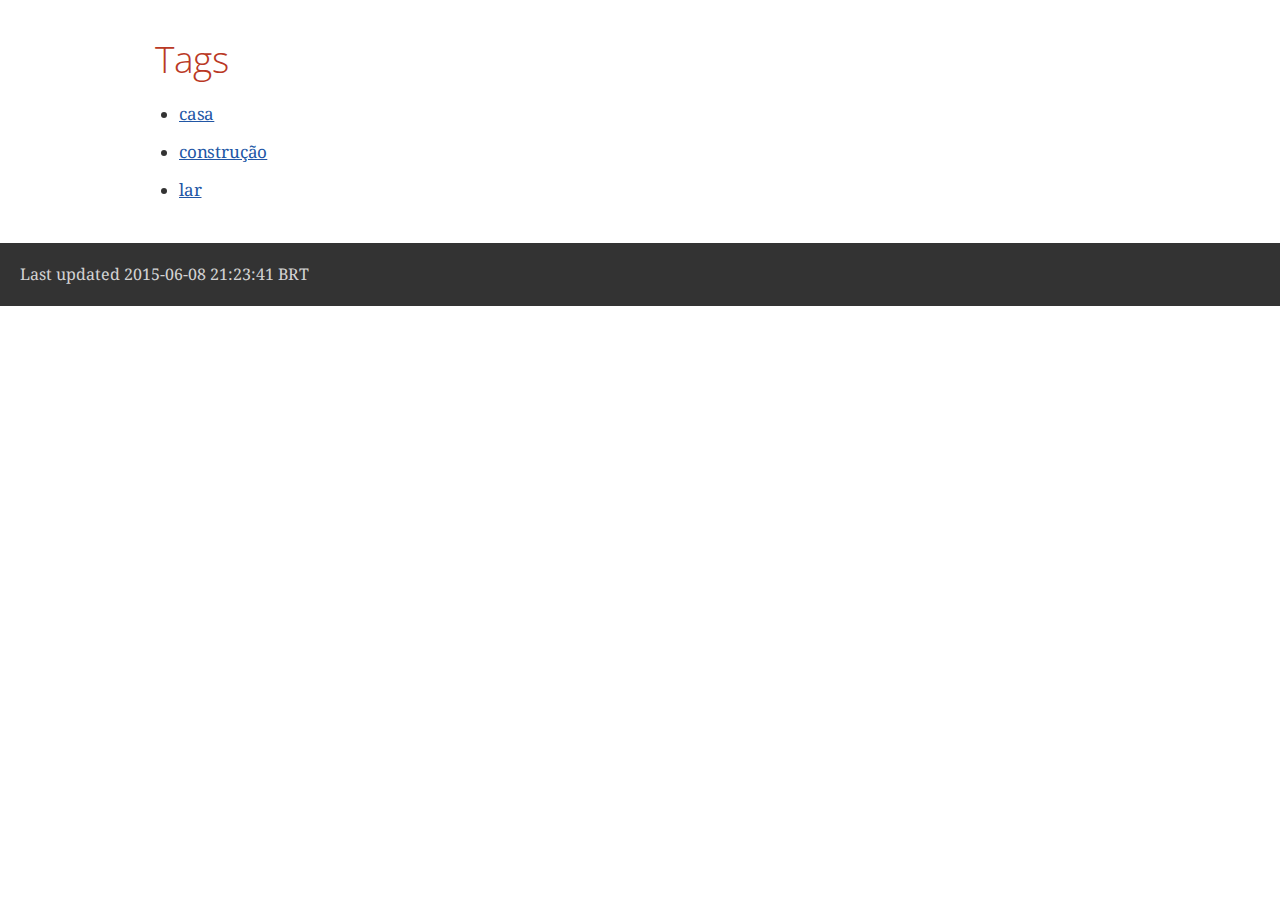
<file: v0/tags/index.html>
<!DOCTYPE html>
<html lang="en">
<head>
<meta charset="UTF-8">
<!--[if IE]><meta http-equiv="X-UA-Compatible" content="IE=edge"><![endif]-->
<meta name="viewport" content="width=device-width, initial-scale=1.0">
<meta name="generator" content="Asciidoctor 1.5.3.dev">
<title>Tags</title>
<link rel="stylesheet" href="https://fonts.googleapis.com/css?family=Open+Sans:300,300italic,400,400italic,600,600italic%7CNoto+Serif:400,400italic,700,700italic%7CDroid+Sans+Mono:400,700">
<link rel="stylesheet" href="./asciidoctor.css">
</head>
<body class="article">
<div id="header">
</div>
<div id="content">
<div class="sect1">
<h2 id="_tags">Tags</h2>
<div class="sectionbody">
<div class="ulist">
<ul>
<li>
<p><a href="casa">casa</a></p>
</li>
<li>
<p><a href="construção">construção</a></p>
</li>
<li>
<p><a href="lar">lar</a></p>
</li>
</ul>
</div>
</div>
</div>
</div>
<div id="footer">
<div id="footer-text">
Last updated 2015-06-08 21:23:41 BRT
</div>
</div>
</body>
</html>
</file>
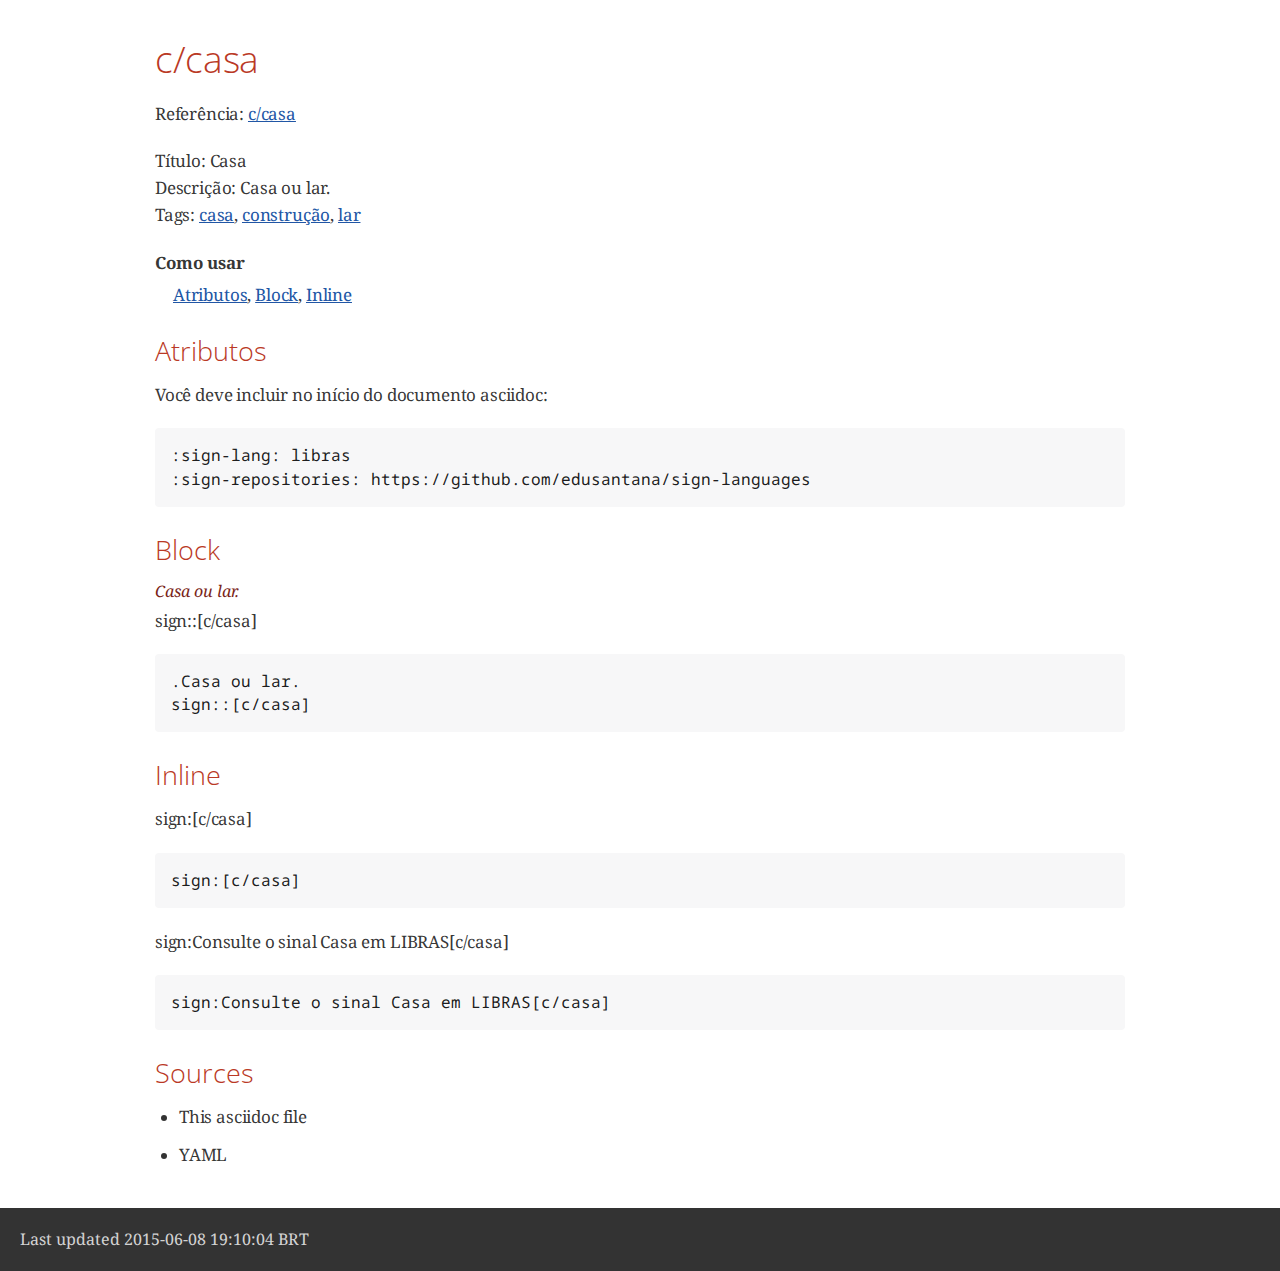
<file: v0/c/casa/index.html>
<!DOCTYPE html>
<html lang="en">
<head>
<meta charset="UTF-8">
<!--[if IE]><meta http-equiv="X-UA-Compatible" content="IE=edge"><![endif]-->
<meta name="viewport" content="width=device-width, initial-scale=1.0">
<meta name="generator" content="Asciidoctor 1.5.3.dev">
<title>c/casa</title>
<link rel="stylesheet" href="https://fonts.googleapis.com/css?family=Open+Sans:300,300italic,400,400italic,600,600italic%7CNoto+Serif:400,400italic,700,700italic%7CDroid+Sans+Mono:400,700">
<link rel="stylesheet" href="./asciidoctor.css">
</head>
<body class="article">
<div id="header">
</div>
<div id="content">
<div class="sect1">
<h2 id="_c_casa">c/casa</h2>
<div class="sectionbody">
<div class="paragraph">
<p>Referência:  <a href=".">c/casa</a></p>
</div>
<div class="paragraph">
<p>Título:  Casa<br>
Descrição:  Casa ou lar.<br>
Tags:  <a href="../../tags/casa">casa</a>,   <a href="../../tags/construção">construção</a>,   <a href="../../tags/lar">lar</a></p>
</div>
<div class="dlist">
<dl>
<dt class="hdlist1">Como usar</dt>
<dd>
<p><a href="#attributes">Atributos</a>, <a href="#block_macro">Block</a>, <a href="#inline_macro">Inline</a></p>
</dd>
</dl>
</div>
<div class="sect2">
<h3 id="attributes">Atributos</h3>
<div class="paragraph">
<p>Você deve incluir no início do documento asciidoc:</p>
</div>
<div class="listingblock">
<div class="content">
<pre>:sign-lang: libras
:sign-repositories: https://github.com/edusantana/sign-languages</pre>
</div>
</div>
</div>
<div class="sect2">
<h3 id="block_macro">Block</h3>
<div class="paragraph">
<div class="title">Casa ou lar.</div>
<p>sign::[c/casa]</p>
</div>
<div class="listingblock">
<div class="content">
<pre>.Casa ou lar.
sign::[c/casa]</pre>
</div>
</div>
</div>
<div class="sect2">
<h3 id="inline_macro">Inline</h3>
<div class="paragraph">
<p>sign:[c/casa]</p>
</div>
<div class="listingblock">
<div class="content">
<pre>sign:[c/casa]</pre>
</div>
</div>
<div class="paragraph">
<p>sign:Consulte o sinal Casa em LIBRAS[c/casa]</p>
</div>
<div class="listingblock">
<div class="content">
<pre>sign:Consulte o sinal Casa em LIBRAS[c/casa]</pre>
</div>
</div>
</div>
<div class="sect2">
<h3 id="_sources">Sources</h3>
<div class="ulist">
<ul>
<li>
<p>This asciidoc file</p>
</li>
<li>
<p>YAML</p>
</li>
</ul>
</div>
</div>
</div>
</div>
</div>
<div id="footer">
<div id="footer-text">
Last updated 2015-06-08 19:10:04 BRT
</div>
</div>
</body>
</html>
</file>
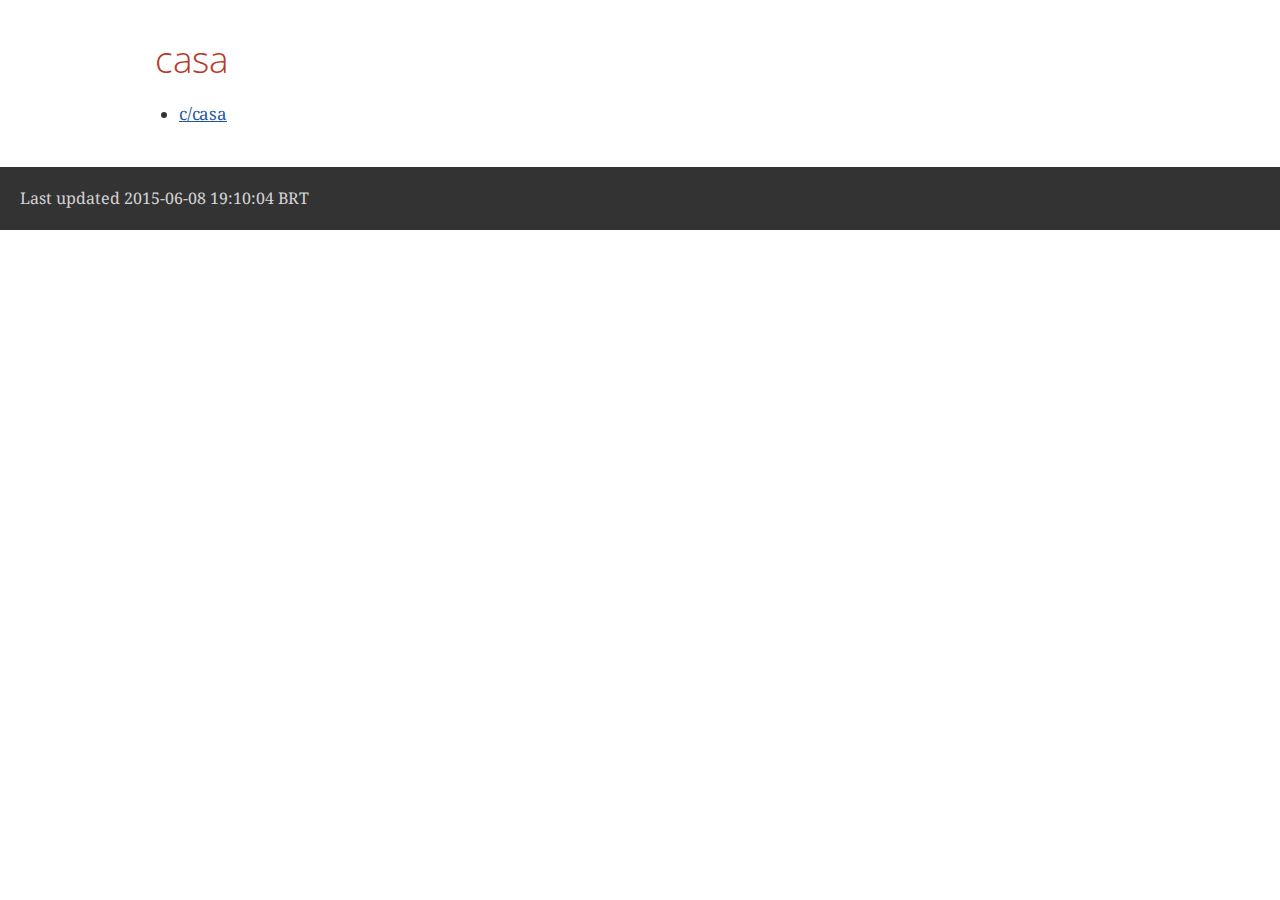
<file: v0/tags/casa/index.html>
<!DOCTYPE html>
<html lang="en">
<head>
<meta charset="UTF-8">
<!--[if IE]><meta http-equiv="X-UA-Compatible" content="IE=edge"><![endif]-->
<meta name="viewport" content="width=device-width, initial-scale=1.0">
<meta name="generator" content="Asciidoctor 1.5.3.dev">
<title>casa</title>
<link rel="stylesheet" href="https://fonts.googleapis.com/css?family=Open+Sans:300,300italic,400,400italic,600,600italic%7CNoto+Serif:400,400italic,700,700italic%7CDroid+Sans+Mono:400,700">
<link rel="stylesheet" href="./asciidoctor.css">
</head>
<body class="article">
<div id="header">
</div>
<div id="content">
<div class="sect1">
<h2 id="_casa">casa</h2>
<div class="sectionbody">
<div class="ulist">
<ul>
<li>
<p><a href="../../c/casa">c/casa</a></p>
</li>
</ul>
</div>
</div>
</div>
</div>
<div id="footer">
<div id="footer-text">
Last updated 2015-06-08 19:10:04 BRT
</div>
</div>
</body>
</html>
</file>
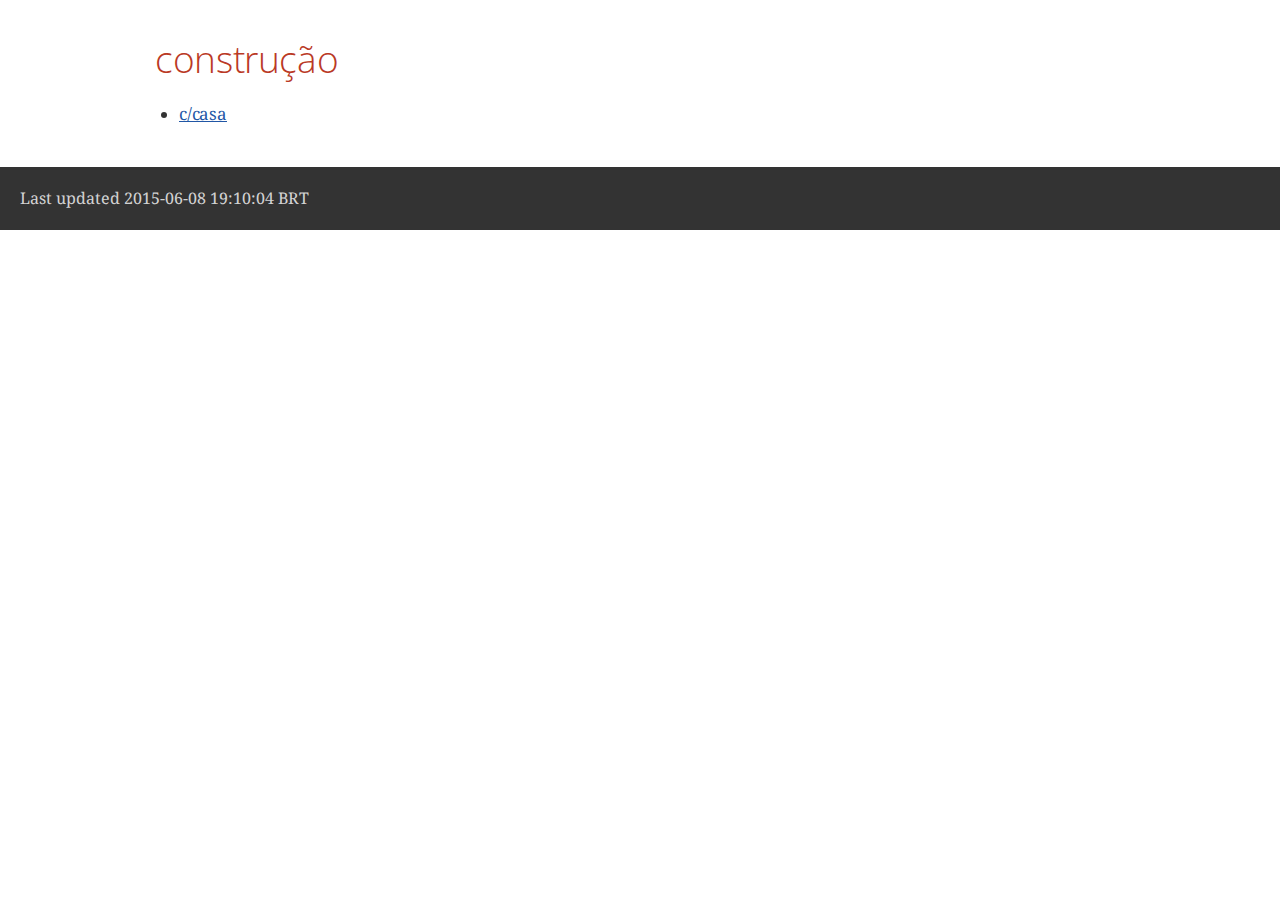
<file: v0/tags/construção/index.html>
<!DOCTYPE html>
<html lang="en">
<head>
<meta charset="UTF-8">
<!--[if IE]><meta http-equiv="X-UA-Compatible" content="IE=edge"><![endif]-->
<meta name="viewport" content="width=device-width, initial-scale=1.0">
<meta name="generator" content="Asciidoctor 1.5.3.dev">
<title>construção</title>
<link rel="stylesheet" href="https://fonts.googleapis.com/css?family=Open+Sans:300,300italic,400,400italic,600,600italic%7CNoto+Serif:400,400italic,700,700italic%7CDroid+Sans+Mono:400,700">
<link rel="stylesheet" href="./asciidoctor.css">
</head>
<body class="article">
<div id="header">
</div>
<div id="content">
<div class="sect1">
<h2 id="_construção">construção</h2>
<div class="sectionbody">
<div class="ulist">
<ul>
<li>
<p><a href="../../c/casa">c/casa</a></p>
</li>
</ul>
</div>
</div>
</div>
</div>
<div id="footer">
<div id="footer-text">
Last updated 2015-06-08 19:10:04 BRT
</div>
</div>
</body>
</html>
</file>
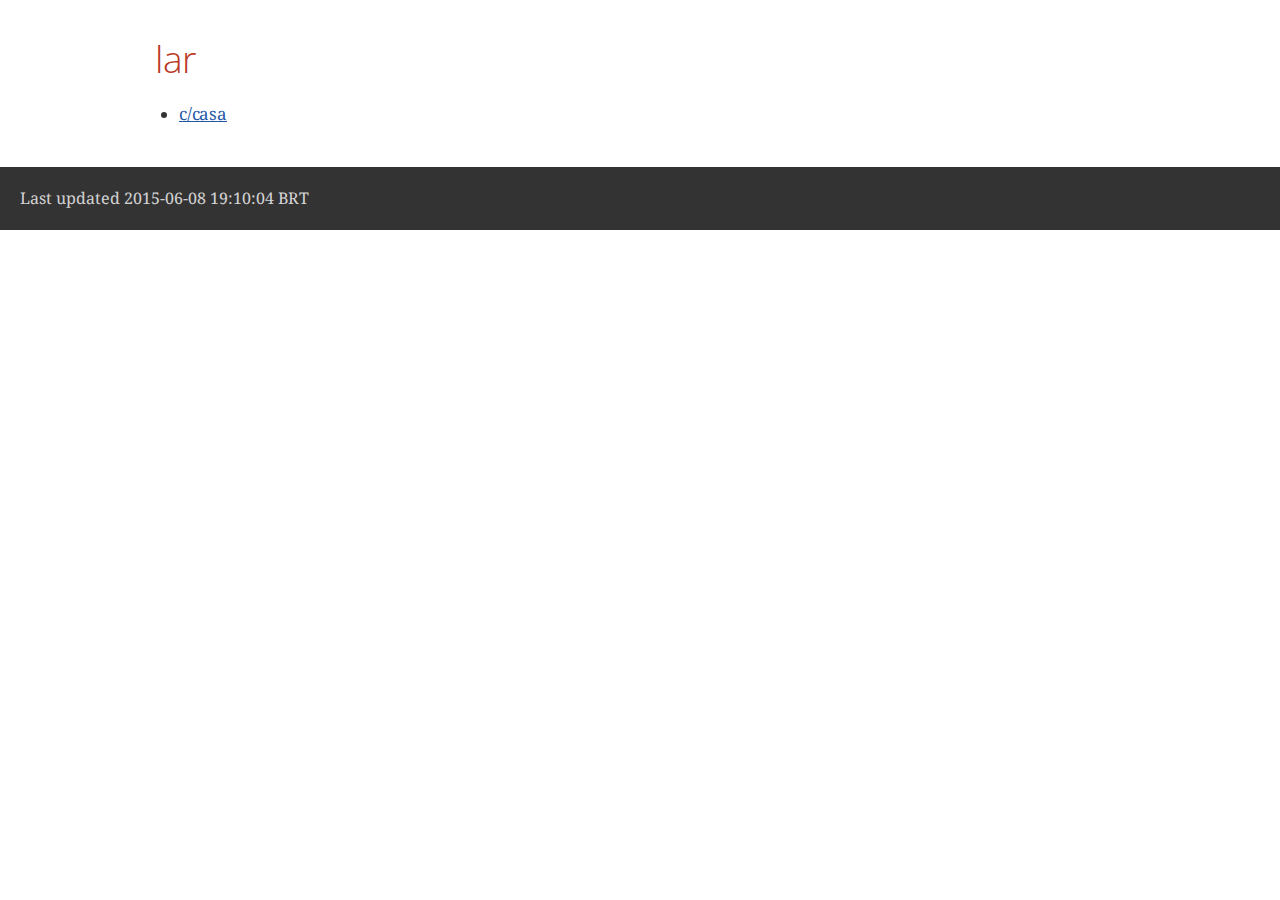
<file: v0/tags/lar/index.html>
<!DOCTYPE html>
<html lang="en">
<head>
<meta charset="UTF-8">
<!--[if IE]><meta http-equiv="X-UA-Compatible" content="IE=edge"><![endif]-->
<meta name="viewport" content="width=device-width, initial-scale=1.0">
<meta name="generator" content="Asciidoctor 1.5.3.dev">
<title>lar</title>
<link rel="stylesheet" href="https://fonts.googleapis.com/css?family=Open+Sans:300,300italic,400,400italic,600,600italic%7CNoto+Serif:400,400italic,700,700italic%7CDroid+Sans+Mono:400,700">
<link rel="stylesheet" href="./asciidoctor.css">
</head>
<body class="article">
<div id="header">
</div>
<div id="content">
<div class="sect1">
<h2 id="_lar">lar</h2>
<div class="sectionbody">
<div class="ulist">
<ul>
<li>
<p><a href="../../c/casa">c/casa</a></p>
</li>
</ul>
</div>
</div>
</div>
</div>
<div id="footer">
<div id="footer-text">
Last updated 2015-06-08 19:10:04 BRT
</div>
</div>
</body>
</html>
</file>
<file: v0/tags/asciidoctor.css>
/* Asciidoctor default stylesheet | MIT License | http://asciidoctor.org */
/* Remove the comments around the @import statement below when using this as a custom stylesheet */
/*@import "https://fonts.googleapis.com/css?family=Open+Sans:300,300italic,400,400italic,600,600italic%7CNoto+Serif:400,400italic,700,700italic%7CDroid+Sans+Mono:400,700";*/
article,aside,details,figcaption,figure,footer,header,hgroup,main,nav,section,summary{display:block}
audio,canvas,video{display:inline-block}
audio:not([controls]){display:none;height:0}
[hidden],template{display:none}
script{display:none!important}
html{font-family:sans-serif;-ms-text-size-adjust:100%;-webkit-text-size-adjust:100%}
body{margin:0}
a{background:transparent}
a:focus{outline:thin dotted}
a:active,a:hover{outline:0}
h1{font-size:2em;margin:.67em 0}
abbr[title]{border-bottom:1px dotted}
b,strong{font-weight:bold}
dfn{font-style:italic}
hr{-moz-box-sizing:content-box;box-sizing:content-box;height:0}
mark{background:#ff0;color:#000}
code,kbd,pre,samp{font-family:monospace;font-size:1em}
pre{white-space:pre-wrap}
q{quotes:"\201C" "\201D" "\2018" "\2019"}
small{font-size:80%}
sub,sup{font-size:75%;line-height:0;position:relative;vertical-align:baseline}
sup{top:-.5em}
sub{bottom:-.25em}
img{border:0}
svg:not(:root){overflow:hidden}
figure{margin:0}
fieldset{border:1px solid silver;margin:0 2px;padding:.35em .625em .75em}
legend{border:0;padding:0}
button,input,select,textarea{font-family:inherit;font-size:100%;margin:0}
button,input{line-height:normal}
button,select{text-transform:none}
button,html input[type="button"],input[type="reset"],input[type="submit"]{-webkit-appearance:button;cursor:pointer}
button[disabled],html input[disabled]{cursor:default}
input[type="checkbox"],input[type="radio"]{box-sizing:border-box;padding:0}
input[type="search"]{-webkit-appearance:textfield;-moz-box-sizing:content-box;-webkit-box-sizing:content-box;box-sizing:content-box}
input[type="search"]::-webkit-search-cancel-button,input[type="search"]::-webkit-search-decoration{-webkit-appearance:none}
button::-moz-focus-inner,input::-moz-focus-inner{border:0;padding:0}
textarea{overflow:auto;vertical-align:top}
table{border-collapse:collapse;border-spacing:0}
*,*:before,*:after{-moz-box-sizing:border-box;-webkit-box-sizing:border-box;box-sizing:border-box}
html,body{font-size:100%}
body{background:#fff;color:rgba(0,0,0,.8);padding:0;margin:0;font-family:"Noto Serif","DejaVu Serif",serif;font-weight:400;font-style:normal;line-height:1;position:relative;cursor:auto}
a:hover{cursor:pointer}
img,object,embed{max-width:100%;height:auto}
object,embed{height:100%}
img{-ms-interpolation-mode:bicubic}
#map_canvas img,#map_canvas embed,#map_canvas object,.map_canvas img,.map_canvas embed,.map_canvas object{max-width:none!important}
.left{float:left!important}
.right{float:right!important}
.text-left{text-align:left!important}
.text-right{text-align:right!important}
.text-center{text-align:center!important}
.text-justify{text-align:justify!important}
.hide{display:none}
.antialiased,body{-webkit-font-smoothing:antialiased}
img{display:inline-block;vertical-align:middle}
textarea{height:auto;min-height:50px}
select{width:100%}
p.lead,.paragraph.lead>p,#preamble>.sectionbody>.paragraph:first-of-type p{font-size:1.21875em;line-height:1.6}
.subheader,.admonitionblock td.content>.title,.audioblock>.title,.exampleblock>.title,.imageblock>.title,.listingblock>.title,.literalblock>.title,.stemblock>.title,.openblock>.title,.paragraph>.title,.quoteblock>.title,table.tableblock>.title,.verseblock>.title,.videoblock>.title,.dlist>.title,.olist>.title,.ulist>.title,.qlist>.title,.hdlist>.title{line-height:1.45;color:#7a2518;font-weight:400;margin-top:0;margin-bottom:.25em}
div,dl,dt,dd,ul,ol,li,h1,h2,h3,#toctitle,.sidebarblock>.content>.title,h4,h5,h6,pre,form,p,blockquote,th,td{margin:0;padding:0;direction:ltr}
a{color:#2156a5;text-decoration:underline;line-height:inherit}
a:hover,a:focus{color:#1d4b8f}
a img{border:none}
p{font-family:inherit;font-weight:400;font-size:1em;line-height:1.6;margin-bottom:1.25em;text-rendering:optimizeLegibility}
p aside{font-size:.875em;line-height:1.35;font-style:italic}
h1,h2,h3,#toctitle,.sidebarblock>.content>.title,h4,h5,h6{font-family:"Open Sans","DejaVu Sans",sans-serif;font-weight:300;font-style:normal;color:#ba3925;text-rendering:optimizeLegibility;margin-top:1em;margin-bottom:.5em;line-height:1.0125em}
h1 small,h2 small,h3 small,#toctitle small,.sidebarblock>.content>.title small,h4 small,h5 small,h6 small{font-size:60%;color:#e99b8f;line-height:0}
h1{font-size:2.125em}
h2{font-size:1.6875em}
h3,#toctitle,.sidebarblock>.content>.title{font-size:1.375em}
h4,h5{font-size:1.125em}
h6{font-size:1em}
hr{border:solid #ddddd8;border-width:1px 0 0;clear:both;margin:1.25em 0 1.1875em;height:0}
em,i{font-style:italic;line-height:inherit}
strong,b{font-weight:bold;line-height:inherit}
small{font-size:60%;line-height:inherit}
code{font-family:"Droid Sans Mono","DejaVu Sans Mono",monospace;font-weight:400;color:rgba(0,0,0,.9)}
ul,ol,dl{font-size:1em;line-height:1.6;margin-bottom:1.25em;list-style-position:outside;font-family:inherit}
ul,ol,ul.no-bullet,ol.no-bullet{margin-left:1.5em}
ul li ul,ul li ol{margin-left:1.25em;margin-bottom:0;font-size:1em}
ul.square li ul,ul.circle li ul,ul.disc li ul{list-style:inherit}
ul.square{list-style-type:square}
ul.circle{list-style-type:circle}
ul.disc{list-style-type:disc}
ul.no-bullet{list-style:none}
ol li ul,ol li ol{margin-left:1.25em;margin-bottom:0}
dl dt{margin-bottom:.3125em;font-weight:bold}
dl dd{margin-bottom:1.25em}
abbr,acronym{text-transform:uppercase;font-size:90%;color:rgba(0,0,0,.8);border-bottom:1px dotted #ddd;cursor:help}
abbr{text-transform:none}
blockquote{margin:0 0 1.25em;padding:.5625em 1.25em 0 1.1875em;border-left:1px solid #ddd}
blockquote cite{display:block;font-size:.9375em;color:rgba(0,0,0,.6)}
blockquote cite:before{content:"\2014 \0020"}
blockquote cite a,blockquote cite a:visited{color:rgba(0,0,0,.6)}
blockquote,blockquote p{line-height:1.6;color:rgba(0,0,0,.85)}
@media only screen and (min-width:768px){h1,h2,h3,#toctitle,.sidebarblock>.content>.title,h4,h5,h6{line-height:1.2}
h1{font-size:2.75em}
h2{font-size:2.3125em}
h3,#toctitle,.sidebarblock>.content>.title{font-size:1.6875em}
h4{font-size:1.4375em}}table{background:#fff;margin-bottom:1.25em;border:solid 1px #dedede}
table thead,table tfoot{background:#f7f8f7;font-weight:bold}
table thead tr th,table thead tr td,table tfoot tr th,table tfoot tr td{padding:.5em .625em .625em;font-size:inherit;color:rgba(0,0,0,.8);text-align:left}
table tr th,table tr td{padding:.5625em .625em;font-size:inherit;color:rgba(0,0,0,.8)}
table tr.even,table tr.alt,table tr:nth-of-type(even){background:#f8f8f7}
table thead tr th,table tfoot tr th,table tbody tr td,table tr td,table tfoot tr td{display:table-cell;line-height:1.6}
h1,h2,h3,#toctitle,.sidebarblock>.content>.title,h4,h5,h6{line-height:1.2;word-spacing:-.05em}
h1 strong,h2 strong,h3 strong,#toctitle strong,.sidebarblock>.content>.title strong,h4 strong,h5 strong,h6 strong{font-weight:400}
.clearfix:before,.clearfix:after,.float-group:before,.float-group:after{content:" ";display:table}
.clearfix:after,.float-group:after{clear:both}
*:not(pre)>code{font-size:.9375em;font-style:normal!important;letter-spacing:0;padding:.1em .5ex;word-spacing:-.15em;background-color:#f7f7f8;-webkit-border-radius:4px;border-radius:4px;line-height:1.45;text-rendering:optimizeSpeed}
pre,pre>code{line-height:1.45;color:rgba(0,0,0,.9);font-family:"Droid Sans Mono","DejaVu Sans Mono",monospace;font-weight:400;text-rendering:optimizeSpeed}
.keyseq{color:rgba(51,51,51,.8)}
kbd{display:inline-block;color:rgba(0,0,0,.8);font-size:.75em;line-height:1.4;background-color:#f7f7f7;border:1px solid #ccc;-webkit-border-radius:3px;border-radius:3px;-webkit-box-shadow:0 1px 0 rgba(0,0,0,.2),0 0 0 .1em white inset;box-shadow:0 1px 0 rgba(0,0,0,.2),0 0 0 .1em #fff inset;margin:-.15em .15em 0 .15em;padding:.2em .6em .2em .5em;vertical-align:middle;white-space:nowrap}
.keyseq kbd:first-child{margin-left:0}
.keyseq kbd:last-child{margin-right:0}
.menuseq,.menu{color:rgba(0,0,0,.8)}
b.button:before,b.button:after{position:relative;top:-1px;font-weight:400}
b.button:before{content:"[";padding:0 3px 0 2px}
b.button:after{content:"]";padding:0 2px 0 3px}
p a>code:hover{color:rgba(0,0,0,.9)}
#header,#content,#footnotes,#footer{width:100%;margin-left:auto;margin-right:auto;margin-top:0;margin-bottom:0;max-width:62.5em;*zoom:1;position:relative;padding-left:.9375em;padding-right:.9375em}
#header:before,#header:after,#content:before,#content:after,#footnotes:before,#footnotes:after,#footer:before,#footer:after{content:" ";display:table}
#header:after,#content:after,#footnotes:after,#footer:after{clear:both}
#content{margin-top:1.25em}
#content:before{content:none}
#header>h1:first-child{color:rgba(0,0,0,.85);margin-top:2.25rem;margin-bottom:0}
#header>h1:first-child+#toc{margin-top:8px;border-top:1px solid #ddddd8}
#header>h1:only-child,body.toc2 #header>h1:nth-last-child(2){border-bottom:1px solid #ddddd8;padding-bottom:8px}
#header .details{border-bottom:1px solid #ddddd8;line-height:1.45;padding-top:.25em;padding-bottom:.25em;padding-left:.25em;color:rgba(0,0,0,.6);display:-ms-flexbox;display:-webkit-flex;display:flex;-ms-flex-flow:row wrap;-webkit-flex-flow:row wrap;flex-flow:row wrap}
#header .details span:first-child{margin-left:-.125em}
#header .details span.email a{color:rgba(0,0,0,.85)}
#header .details br{display:none}
#header .details br+span:before{content:"\00a0\2013\00a0"}
#header .details br+span.author:before{content:"\00a0\22c5\00a0";color:rgba(0,0,0,.85)}
#header .details br+span#revremark:before{content:"\00a0|\00a0"}
#header #revnumber{text-transform:capitalize}
#header #revnumber:after{content:"\00a0"}
#content>h1:first-child:not([class]){color:rgba(0,0,0,.85);border-bottom:1px solid #ddddd8;padding-bottom:8px;margin-top:0;padding-top:1rem;margin-bottom:1.25rem}
#toc{border-bottom:1px solid #efefed;padding-bottom:.5em}
#toc>ul{margin-left:.125em}
#toc ul.sectlevel0>li>a{font-style:italic}
#toc ul.sectlevel0 ul.sectlevel1{margin:.5em 0}
#toc ul{font-family:"Open Sans","DejaVu Sans",sans-serif;list-style-type:none}
#toc a{text-decoration:none}
#toc a:active{text-decoration:underline}
#toctitle{color:#7a2518;font-size:1.2em}
@media only screen and (min-width:768px){#toctitle{font-size:1.375em}
body.toc2{padding-left:15em;padding-right:0}
#toc.toc2{margin-top:0!important;background-color:#f8f8f7;position:fixed;width:15em;left:0;top:0;border-right:1px solid #efefed;border-top-width:0!important;border-bottom-width:0!important;z-index:1000;padding:1.25em 1em;height:100%;overflow:auto}
#toc.toc2 #toctitle{margin-top:0;font-size:1.2em}
#toc.toc2>ul{font-size:.9em;margin-bottom:0}
#toc.toc2 ul ul{margin-left:0;padding-left:1em}
#toc.toc2 ul.sectlevel0 ul.sectlevel1{padding-left:0;margin-top:.5em;margin-bottom:.5em}
body.toc2.toc-right{padding-left:0;padding-right:15em}
body.toc2.toc-right #toc.toc2{border-right-width:0;border-left:1px solid #efefed;left:auto;right:0}}@media only screen and (min-width:1280px){body.toc2{padding-left:20em;padding-right:0}
#toc.toc2{width:20em}
#toc.toc2 #toctitle{font-size:1.375em}
#toc.toc2>ul{font-size:.95em}
#toc.toc2 ul ul{padding-left:1.25em}
body.toc2.toc-right{padding-left:0;padding-right:20em}}#content #toc{border-style:solid;border-width:1px;border-color:#e0e0dc;margin-bottom:1.25em;padding:1.25em;background:#f8f8f7;-webkit-border-radius:4px;border-radius:4px}
#content #toc>:first-child{margin-top:0}
#content #toc>:last-child{margin-bottom:0}
#footer{max-width:100%;background-color:rgba(0,0,0,.8);padding:1.25em}
#footer-text{color:rgba(255,255,255,.8);line-height:1.44}
.sect1{padding-bottom:.625em}
@media only screen and (min-width:768px){.sect1{padding-bottom:1.25em}}.sect1+.sect1{border-top:1px solid #efefed}
#content h1>a.anchor,h2>a.anchor,h3>a.anchor,#toctitle>a.anchor,.sidebarblock>.content>.title>a.anchor,h4>a.anchor,h5>a.anchor,h6>a.anchor{position:absolute;z-index:1001;width:1.5ex;margin-left:-1.5ex;display:block;text-decoration:none!important;visibility:hidden;text-align:center;font-weight:400}
#content h1>a.anchor:before,h2>a.anchor:before,h3>a.anchor:before,#toctitle>a.anchor:before,.sidebarblock>.content>.title>a.anchor:before,h4>a.anchor:before,h5>a.anchor:before,h6>a.anchor:before{content:"\00A7";font-size:.85em;display:block;padding-top:.1em}
#content h1:hover>a.anchor,#content h1>a.anchor:hover,h2:hover>a.anchor,h2>a.anchor:hover,h3:hover>a.anchor,#toctitle:hover>a.anchor,.sidebarblock>.content>.title:hover>a.anchor,h3>a.anchor:hover,#toctitle>a.anchor:hover,.sidebarblock>.content>.title>a.anchor:hover,h4:hover>a.anchor,h4>a.anchor:hover,h5:hover>a.anchor,h5>a.anchor:hover,h6:hover>a.anchor,h6>a.anchor:hover{visibility:visible}
#content h1>a.link,h2>a.link,h3>a.link,#toctitle>a.link,.sidebarblock>.content>.title>a.link,h4>a.link,h5>a.link,h6>a.link{color:#ba3925;text-decoration:none}
#content h1>a.link:hover,h2>a.link:hover,h3>a.link:hover,#toctitle>a.link:hover,.sidebarblock>.content>.title>a.link:hover,h4>a.link:hover,h5>a.link:hover,h6>a.link:hover{color:#a53221}
.audioblock,.imageblock,.literalblock,.listingblock,.stemblock,.videoblock{margin-bottom:1.25em}
.admonitionblock td.content>.title,.audioblock>.title,.exampleblock>.title,.imageblock>.title,.listingblock>.title,.literalblock>.title,.stemblock>.title,.openblock>.title,.paragraph>.title,.quoteblock>.title,table.tableblock>.title,.verseblock>.title,.videoblock>.title,.dlist>.title,.olist>.title,.ulist>.title,.qlist>.title,.hdlist>.title{text-rendering:optimizeLegibility;text-align:left;font-family:"Noto Serif","DejaVu Serif",serif;font-size:1rem;font-style:italic}
table.tableblock>caption.title{white-space:nowrap;overflow:visible;max-width:0}
.paragraph.lead>p,#preamble>.sectionbody>.paragraph:first-of-type p{color:rgba(0,0,0,.85)}
table.tableblock #preamble>.sectionbody>.paragraph:first-of-type p{font-size:inherit}
.admonitionblock>table{border-collapse:separate;border:0;background:none;width:100%}
.admonitionblock>table td.icon{text-align:center;width:80px}
.admonitionblock>table td.icon img{max-width:none}
.admonitionblock>table td.icon .title{font-weight:bold;font-family:"Open Sans","DejaVu Sans",sans-serif;text-transform:uppercase}
.admonitionblock>table td.content{padding-left:1.125em;padding-right:1.25em;border-left:1px solid #ddddd8;color:rgba(0,0,0,.6)}
.admonitionblock>table td.content>:last-child>:last-child{margin-bottom:0}
.exampleblock>.content{border-style:solid;border-width:1px;border-color:#e6e6e6;margin-bottom:1.25em;padding:1.25em;background:#fff;-webkit-border-radius:4px;border-radius:4px}
.exampleblock>.content>:first-child{margin-top:0}
.exampleblock>.content>:last-child{margin-bottom:0}
.sidebarblock{border-style:solid;border-width:1px;border-color:#e0e0dc;margin-bottom:1.25em;padding:1.25em;background:#f8f8f7;-webkit-border-radius:4px;border-radius:4px}
.sidebarblock>:first-child{margin-top:0}
.sidebarblock>:last-child{margin-bottom:0}
.sidebarblock>.content>.title{color:#7a2518;margin-top:0;text-align:center}
.exampleblock>.content>:last-child>:last-child,.exampleblock>.content .olist>ol>li:last-child>:last-child,.exampleblock>.content .ulist>ul>li:last-child>:last-child,.exampleblock>.content .qlist>ol>li:last-child>:last-child,.sidebarblock>.content>:last-child>:last-child,.sidebarblock>.content .olist>ol>li:last-child>:last-child,.sidebarblock>.content .ulist>ul>li:last-child>:last-child,.sidebarblock>.content .qlist>ol>li:last-child>:last-child{margin-bottom:0}
.literalblock pre,.listingblock pre:not(.highlight),.listingblock pre[class="highlight"],.listingblock pre[class^="highlight "],.listingblock pre.CodeRay,.listingblock pre.prettyprint{background:#f7f7f8}
.sidebarblock .literalblock pre,.sidebarblock .listingblock pre:not(.highlight),.sidebarblock .listingblock pre[class="highlight"],.sidebarblock .listingblock pre[class^="highlight "],.sidebarblock .listingblock pre.CodeRay,.sidebarblock .listingblock pre.prettyprint{background:#f2f1f1}
.literalblock pre,.literalblock pre[class],.listingblock pre,.listingblock pre[class]{-webkit-border-radius:4px;border-radius:4px;word-wrap:break-word;padding:1em;font-size:.8125em}
.literalblock pre.nowrap,.literalblock pre[class].nowrap,.listingblock pre.nowrap,.listingblock pre[class].nowrap{overflow-x:auto;white-space:pre;word-wrap:normal}
@media only screen and (min-width:768px){.literalblock pre,.literalblock pre[class],.listingblock pre,.listingblock pre[class]{font-size:.90625em}}@media only screen and (min-width:1280px){.literalblock pre,.literalblock pre[class],.listingblock pre,.listingblock pre[class]{font-size:1em}}.literalblock.output pre{color:#f7f7f8;background-color:rgba(0,0,0,.9)}
.listingblock pre.highlightjs{padding:0}
.listingblock pre.highlightjs>code{padding:1em;-webkit-border-radius:4px;border-radius:4px}
.listingblock pre.prettyprint{border-width:0}
.listingblock>.content{position:relative}
.listingblock code[data-lang]:before{display:none;content:attr(data-lang);position:absolute;font-size:.75em;top:.425rem;right:.5rem;line-height:1;text-transform:uppercase;color:#999}
.listingblock:hover code[data-lang]:before{display:block}
.listingblock.terminal pre .command:before{content:attr(data-prompt);padding-right:.5em;color:#999}
.listingblock.terminal pre .command:not([data-prompt]):before{content:"$"}
table.pyhltable{border-collapse:separate;border:0;margin-bottom:0;background:none}
table.pyhltable td{vertical-align:top;padding-top:0;padding-bottom:0}
table.pyhltable td.code{padding-left:.75em;padding-right:0}
pre.pygments .lineno,table.pyhltable td:not(.code){color:#999;padding-left:0;padding-right:.5em;border-right:1px solid #ddddd8}
pre.pygments .lineno{display:inline-block;margin-right:.25em}
table.pyhltable .linenodiv{background:none!important;padding-right:0!important}
.quoteblock{margin:0 1em 1.25em 1.5em;display:table}
.quoteblock>.title{margin-left:-1.5em;margin-bottom:.75em}
.quoteblock blockquote,.quoteblock blockquote p{color:rgba(0,0,0,.85);font-size:1.15rem;line-height:1.75;word-spacing:.1em;letter-spacing:0;font-style:italic;text-align:justify}
.quoteblock blockquote{margin:0;padding:0;border:0}
.quoteblock blockquote:before{content:"\201c";float:left;font-size:2.75em;font-weight:bold;line-height:.6em;margin-left:-.6em;color:#7a2518;text-shadow:0 1px 2px rgba(0,0,0,.1)}
.quoteblock blockquote>.paragraph:last-child p{margin-bottom:0}
.quoteblock .attribution{margin-top:.5em;margin-right:.5ex;text-align:right}
.quoteblock .quoteblock{margin-left:0;margin-right:0;padding:.5em 0;border-left:3px solid rgba(0,0,0,.6)}
.quoteblock .quoteblock blockquote{padding:0 0 0 .75em}
.quoteblock .quoteblock blockquote:before{display:none}
.verseblock{margin:0 1em 1.25em 1em}
.verseblock pre{font-family:"Open Sans","DejaVu Sans",sans;font-size:1.15rem;color:rgba(0,0,0,.85);font-weight:300;text-rendering:optimizeLegibility}
.verseblock pre strong{font-weight:400}
.verseblock .attribution{margin-top:1.25rem;margin-left:.5ex}
.quoteblock .attribution,.verseblock .attribution{font-size:.9375em;line-height:1.45;font-style:italic}
.quoteblock .attribution br,.verseblock .attribution br{display:none}
.quoteblock .attribution cite,.verseblock .attribution cite{display:block;letter-spacing:-.05em;color:rgba(0,0,0,.6)}
.quoteblock.abstract{margin:0 0 1.25em 0;display:block}
.quoteblock.abstract blockquote,.quoteblock.abstract blockquote p{text-align:left;word-spacing:0}
.quoteblock.abstract blockquote:before,.quoteblock.abstract blockquote p:first-of-type:before{display:none}
table.tableblock{max-width:100%;border-collapse:separate}
table.tableblock td>.paragraph:last-child p>p:last-child,table.tableblock th>p:last-child,table.tableblock td>p:last-child{margin-bottom:0}
table.spread{width:100%}
table.tableblock,th.tableblock,td.tableblock{border:0 solid #dedede}
table.grid-all th.tableblock,table.grid-all td.tableblock{border-width:0 1px 1px 0}
table.grid-all tfoot>tr>th.tableblock,table.grid-all tfoot>tr>td.tableblock{border-width:1px 1px 0 0}
table.grid-cols th.tableblock,table.grid-cols td.tableblock{border-width:0 1px 0 0}
table.grid-all *>tr>.tableblock:last-child,table.grid-cols *>tr>.tableblock:last-child{border-right-width:0}
table.grid-rows th.tableblock,table.grid-rows td.tableblock{border-width:0 0 1px 0}
table.grid-all tbody>tr:last-child>th.tableblock,table.grid-all tbody>tr:last-child>td.tableblock,table.grid-all thead:last-child>tr>th.tableblock,table.grid-rows tbody>tr:last-child>th.tableblock,table.grid-rows tbody>tr:last-child>td.tableblock,table.grid-rows thead:last-child>tr>th.tableblock{border-bottom-width:0}
table.grid-rows tfoot>tr>th.tableblock,table.grid-rows tfoot>tr>td.tableblock{border-width:1px 0 0 0}
table.frame-all{border-width:1px}
table.frame-sides{border-width:0 1px}
table.frame-topbot{border-width:1px 0}
th.halign-left,td.halign-left{text-align:left}
th.halign-right,td.halign-right{text-align:right}
th.halign-center,td.halign-center{text-align:center}
th.valign-top,td.valign-top{vertical-align:top}
th.valign-bottom,td.valign-bottom{vertical-align:bottom}
th.valign-middle,td.valign-middle{vertical-align:middle}
table thead th,table tfoot th{font-weight:bold}
tbody tr th{display:table-cell;line-height:1.6;background:#f7f8f7}
tbody tr th,tbody tr th p,tfoot tr th,tfoot tr th p{color:rgba(0,0,0,.8);font-weight:bold}
p.tableblock>code:only-child{background:none;padding:0}
p.tableblock{font-size:1em}
td>div.verse{white-space:pre}
ol{margin-left:1.75em}
ul li ol{margin-left:1.5em}
dl dd{margin-left:1.125em}
dl dd:last-child,dl dd:last-child>:last-child{margin-bottom:0}
ol>li p,ul>li p,ul dd,ol dd,.olist .olist,.ulist .ulist,.ulist .olist,.olist .ulist{margin-bottom:.625em}
ul.unstyled,ol.unnumbered,ul.checklist,ul.none{list-style-type:none}
ul.unstyled,ol.unnumbered,ul.checklist{margin-left:.625em}
ul.checklist li>p:first-child>.fa-square-o:first-child,ul.checklist li>p:first-child>.fa-check-square-o:first-child{width:1em;font-size:.85em}
ul.checklist li>p:first-child>input[type="checkbox"]:first-child{width:1em;position:relative;top:1px}
ul.inline{margin:0 auto .625em auto;margin-left:-1.375em;margin-right:0;padding:0;list-style:none;overflow:hidden}
ul.inline>li{list-style:none;float:left;margin-left:1.375em;display:block}
ul.inline>li>*{display:block}
.unstyled dl dt{font-weight:400;font-style:normal}
ol.arabic{list-style-type:decimal}
ol.decimal{list-style-type:decimal-leading-zero}
ol.loweralpha{list-style-type:lower-alpha}
ol.upperalpha{list-style-type:upper-alpha}
ol.lowerroman{list-style-type:lower-roman}
ol.upperroman{list-style-type:upper-roman}
ol.lowergreek{list-style-type:lower-greek}
.hdlist>table,.colist>table{border:0;background:none}
.hdlist>table>tbody>tr,.colist>table>tbody>tr{background:none}
td.hdlist1{padding-right:.75em;font-weight:bold}
td.hdlist1,td.hdlist2{vertical-align:top}
.literalblock+.colist,.listingblock+.colist{margin-top:-.5em}
.colist>table tr>td:first-of-type{padding:0 .75em;line-height:1}
.colist>table tr>td:last-of-type{padding:.25em 0}
.thumb,.th{line-height:0;display:inline-block;border:solid 4px #fff;-webkit-box-shadow:0 0 0 1px #ddd;box-shadow:0 0 0 1px #ddd}
.imageblock.left,.imageblock[style*="float: left"]{margin:.25em .625em 1.25em 0}
.imageblock.right,.imageblock[style*="float: right"]{margin:.25em 0 1.25em .625em}
.imageblock>.title{margin-bottom:0}
.imageblock.thumb,.imageblock.th{border-width:6px}
.imageblock.thumb>.title,.imageblock.th>.title{padding:0 .125em}
.image.left,.image.right{margin-top:.25em;margin-bottom:.25em;display:inline-block;line-height:0}
.image.left{margin-right:.625em}
.image.right{margin-left:.625em}
a.image{text-decoration:none}
span.footnote,span.footnoteref{vertical-align:super;font-size:.875em}
span.footnote a,span.footnoteref a{text-decoration:none}
span.footnote a:active,span.footnoteref a:active{text-decoration:underline}
#footnotes{padding-top:.75em;padding-bottom:.75em;margin-bottom:.625em}
#footnotes hr{width:20%;min-width:6.25em;margin:-.25em 0 .75em 0;border-width:1px 0 0 0}
#footnotes .footnote{padding:0 .375em;line-height:1.3;font-size:.875em;margin-left:1.2em;text-indent:-1.2em;margin-bottom:.2em}
#footnotes .footnote a:first-of-type{font-weight:bold;text-decoration:none}
#footnotes .footnote:last-of-type{margin-bottom:0}
#content #footnotes{margin-top:-.625em;margin-bottom:0;padding:.75em 0}
.gist .file-data>table{border:0;background:#fff;width:100%;margin-bottom:0}
.gist .file-data>table td.line-data{width:99%}
div.unbreakable{page-break-inside:avoid}
.big{font-size:larger}
.small{font-size:smaller}
.underline{text-decoration:underline}
.overline{text-decoration:overline}
.line-through{text-decoration:line-through}
.aqua{color:#00bfbf}
.aqua-background{background-color:#00fafa}
.black{color:#000}
.black-background{background-color:#000}
.blue{color:#0000bf}
.blue-background{background-color:#0000fa}
.fuchsia{color:#bf00bf}
.fuchsia-background{background-color:#fa00fa}
.gray{color:#606060}
.gray-background{background-color:#7d7d7d}
.green{color:#006000}
.green-background{background-color:#007d00}
.lime{color:#00bf00}
.lime-background{background-color:#00fa00}
.maroon{color:#600000}
.maroon-background{background-color:#7d0000}
.navy{color:#000060}
.navy-background{background-color:#00007d}
.olive{color:#606000}
.olive-background{background-color:#7d7d00}
.purple{color:#600060}
.purple-background{background-color:#7d007d}
.red{color:#bf0000}
.red-background{background-color:#fa0000}
.silver{color:#909090}
.silver-background{background-color:#bcbcbc}
.teal{color:#006060}
.teal-background{background-color:#007d7d}
.white{color:#bfbfbf}
.white-background{background-color:#fafafa}
.yellow{color:#bfbf00}
.yellow-background{background-color:#fafa00}
span.icon>.fa{cursor:default}
.admonitionblock td.icon [class^="fa icon-"]{font-size:2.5em;text-shadow:1px 1px 2px rgba(0,0,0,.5);cursor:default}
.admonitionblock td.icon .icon-note:before{content:"\f05a";color:#19407c}
.admonitionblock td.icon .icon-tip:before{content:"\f0eb";text-shadow:1px 1px 2px rgba(155,155,0,.8);color:#111}
.admonitionblock td.icon .icon-warning:before{content:"\f071";color:#bf6900}
.admonitionblock td.icon .icon-caution:before{content:"\f06d";color:#bf3400}
.admonitionblock td.icon .icon-important:before{content:"\f06a";color:#bf0000}
.conum[data-value]{display:inline-block;color:#fff!important;background-color:rgba(0,0,0,.8);-webkit-border-radius:100px;border-radius:100px;text-align:center;font-size:.75em;width:1.67em;height:1.67em;line-height:1.67em;font-family:"Open Sans","DejaVu Sans",sans-serif;font-style:normal;font-weight:bold}
.conum[data-value] *{color:#fff!important}
.conum[data-value]+b{display:none}
.conum[data-value]:after{content:attr(data-value)}
pre .conum[data-value]{position:relative;top:-.125em}
b.conum *{color:inherit!important}
.conum:not([data-value]):empty{display:none}
h1,h2{letter-spacing:-.01em}
dt,th.tableblock,td.content{text-rendering:optimizeLegibility}
p,td.content{letter-spacing:-.01em}
p strong,td.content strong{letter-spacing:-.005em}
p,blockquote,dt,td.content{font-size:1.0625rem}
p{margin-bottom:1.25rem}
.sidebarblock p,.sidebarblock dt,.sidebarblock td.content,p.tableblock{font-size:1em}
.exampleblock>.content{background-color:#fffef7;border-color:#e0e0dc;-webkit-box-shadow:0 1px 4px #e0e0dc;box-shadow:0 1px 4px #e0e0dc}
.print-only{display:none!important}
@media print{@page{margin:1.25cm .75cm}
*{-webkit-box-shadow:none!important;box-shadow:none!important;text-shadow:none!important}
a{color:inherit!important;text-decoration:underline!important}
a.bare,a[href^="#"],a[href^="mailto:"]{text-decoration:none!important}
a[href^="http:"]:not(.bare):after,a[href^="https:"]:not(.bare):after{content:"(" attr(href) ")";display:inline-block;font-size:.875em;padding-left:.25em}
abbr[title]:after{content:" (" attr(title) ")"}
pre,blockquote,tr,img{page-break-inside:avoid}
thead{display:table-header-group}
img{max-width:100%!important}
p,blockquote,dt,td.content{font-size:1em;orphans:3;widows:3}
h2,h3,#toctitle,.sidebarblock>.content>.title{page-break-after:avoid}
#toc,.sidebarblock,.exampleblock>.content{background:none!important}
#toc{border-bottom:1px solid #ddddd8!important;padding-bottom:0!important}
.sect1{padding-bottom:0!important}
.sect1+.sect1{border:0!important}
#header>h1:first-child{margin-top:1.25rem}
body.book #header{text-align:center}
body.book #header>h1:first-child{border:0!important;margin:2.5em 0 1em 0}
body.book #header .details{border:0!important;display:block;padding:0!important}
body.book #header .details span:first-child{margin-left:0!important}
body.book #header .details br{display:block}
body.book #header .details br+span:before{content:none!important}
body.book #toc{border:0!important;text-align:left!important;padding:0!important;margin:0!important}
body.book #toc,body.book #preamble,body.book h1.sect0,body.book .sect1>h2{page-break-before:always}
.listingblock code[data-lang]:before{display:block}
#footer{background:none!important;padding:0 .9375em}
#footer-text{color:rgba(0,0,0,.6)!important;font-size:.9em}
.hide-on-print{display:none!important}
.print-only{display:block!important}
.hide-for-print{display:none!important}
.show-for-print{display:inherit!important}}
</file>
<file: v0/c/casa/asciidoctor.css>
/* Asciidoctor default stylesheet | MIT License | http://asciidoctor.org */
/* Remove the comments around the @import statement below when using this as a custom stylesheet */
/*@import "https://fonts.googleapis.com/css?family=Open+Sans:300,300italic,400,400italic,600,600italic%7CNoto+Serif:400,400italic,700,700italic%7CDroid+Sans+Mono:400,700";*/
article,aside,details,figcaption,figure,footer,header,hgroup,main,nav,section,summary{display:block}
audio,canvas,video{display:inline-block}
audio:not([controls]){display:none;height:0}
[hidden],template{display:none}
script{display:none!important}
html{font-family:sans-serif;-ms-text-size-adjust:100%;-webkit-text-size-adjust:100%}
body{margin:0}
a{background:transparent}
a:focus{outline:thin dotted}
a:active,a:hover{outline:0}
h1{font-size:2em;margin:.67em 0}
abbr[title]{border-bottom:1px dotted}
b,strong{font-weight:bold}
dfn{font-style:italic}
hr{-moz-box-sizing:content-box;box-sizing:content-box;height:0}
mark{background:#ff0;color:#000}
code,kbd,pre,samp{font-family:monospace;font-size:1em}
pre{white-space:pre-wrap}
q{quotes:"\201C" "\201D" "\2018" "\2019"}
small{font-size:80%}
sub,sup{font-size:75%;line-height:0;position:relative;vertical-align:baseline}
sup{top:-.5em}
sub{bottom:-.25em}
img{border:0}
svg:not(:root){overflow:hidden}
figure{margin:0}
fieldset{border:1px solid silver;margin:0 2px;padding:.35em .625em .75em}
legend{border:0;padding:0}
button,input,select,textarea{font-family:inherit;font-size:100%;margin:0}
button,input{line-height:normal}
button,select{text-transform:none}
button,html input[type="button"],input[type="reset"],input[type="submit"]{-webkit-appearance:button;cursor:pointer}
button[disabled],html input[disabled]{cursor:default}
input[type="checkbox"],input[type="radio"]{box-sizing:border-box;padding:0}
input[type="search"]{-webkit-appearance:textfield;-moz-box-sizing:content-box;-webkit-box-sizing:content-box;box-sizing:content-box}
input[type="search"]::-webkit-search-cancel-button,input[type="search"]::-webkit-search-decoration{-webkit-appearance:none}
button::-moz-focus-inner,input::-moz-focus-inner{border:0;padding:0}
textarea{overflow:auto;vertical-align:top}
table{border-collapse:collapse;border-spacing:0}
*,*:before,*:after{-moz-box-sizing:border-box;-webkit-box-sizing:border-box;box-sizing:border-box}
html,body{font-size:100%}
body{background:#fff;color:rgba(0,0,0,.8);padding:0;margin:0;font-family:"Noto Serif","DejaVu Serif",serif;font-weight:400;font-style:normal;line-height:1;position:relative;cursor:auto}
a:hover{cursor:pointer}
img,object,embed{max-width:100%;height:auto}
object,embed{height:100%}
img{-ms-interpolation-mode:bicubic}
#map_canvas img,#map_canvas embed,#map_canvas object,.map_canvas img,.map_canvas embed,.map_canvas object{max-width:none!important}
.left{float:left!important}
.right{float:right!important}
.text-left{text-align:left!important}
.text-right{text-align:right!important}
.text-center{text-align:center!important}
.text-justify{text-align:justify!important}
.hide{display:none}
.antialiased,body{-webkit-font-smoothing:antialiased}
img{display:inline-block;vertical-align:middle}
textarea{height:auto;min-height:50px}
select{width:100%}
p.lead,.paragraph.lead>p,#preamble>.sectionbody>.paragraph:first-of-type p{font-size:1.21875em;line-height:1.6}
.subheader,.admonitionblock td.content>.title,.audioblock>.title,.exampleblock>.title,.imageblock>.title,.listingblock>.title,.literalblock>.title,.stemblock>.title,.openblock>.title,.paragraph>.title,.quoteblock>.title,table.tableblock>.title,.verseblock>.title,.videoblock>.title,.dlist>.title,.olist>.title,.ulist>.title,.qlist>.title,.hdlist>.title{line-height:1.45;color:#7a2518;font-weight:400;margin-top:0;margin-bottom:.25em}
div,dl,dt,dd,ul,ol,li,h1,h2,h3,#toctitle,.sidebarblock>.content>.title,h4,h5,h6,pre,form,p,blockquote,th,td{margin:0;padding:0;direction:ltr}
a{color:#2156a5;text-decoration:underline;line-height:inherit}
a:hover,a:focus{color:#1d4b8f}
a img{border:none}
p{font-family:inherit;font-weight:400;font-size:1em;line-height:1.6;margin-bottom:1.25em;text-rendering:optimizeLegibility}
p aside{font-size:.875em;line-height:1.35;font-style:italic}
h1,h2,h3,#toctitle,.sidebarblock>.content>.title,h4,h5,h6{font-family:"Open Sans","DejaVu Sans",sans-serif;font-weight:300;font-style:normal;color:#ba3925;text-rendering:optimizeLegibility;margin-top:1em;margin-bottom:.5em;line-height:1.0125em}
h1 small,h2 small,h3 small,#toctitle small,.sidebarblock>.content>.title small,h4 small,h5 small,h6 small{font-size:60%;color:#e99b8f;line-height:0}
h1{font-size:2.125em}
h2{font-size:1.6875em}
h3,#toctitle,.sidebarblock>.content>.title{font-size:1.375em}
h4,h5{font-size:1.125em}
h6{font-size:1em}
hr{border:solid #ddddd8;border-width:1px 0 0;clear:both;margin:1.25em 0 1.1875em;height:0}
em,i{font-style:italic;line-height:inherit}
strong,b{font-weight:bold;line-height:inherit}
small{font-size:60%;line-height:inherit}
code{font-family:"Droid Sans Mono","DejaVu Sans Mono",monospace;font-weight:400;color:rgba(0,0,0,.9)}
ul,ol,dl{font-size:1em;line-height:1.6;margin-bottom:1.25em;list-style-position:outside;font-family:inherit}
ul,ol,ul.no-bullet,ol.no-bullet{margin-left:1.5em}
ul li ul,ul li ol{margin-left:1.25em;margin-bottom:0;font-size:1em}
ul.square li ul,ul.circle li ul,ul.disc li ul{list-style:inherit}
ul.square{list-style-type:square}
ul.circle{list-style-type:circle}
ul.disc{list-style-type:disc}
ul.no-bullet{list-style:none}
ol li ul,ol li ol{margin-left:1.25em;margin-bottom:0}
dl dt{margin-bottom:.3125em;font-weight:bold}
dl dd{margin-bottom:1.25em}
abbr,acronym{text-transform:uppercase;font-size:90%;color:rgba(0,0,0,.8);border-bottom:1px dotted #ddd;cursor:help}
abbr{text-transform:none}
blockquote{margin:0 0 1.25em;padding:.5625em 1.25em 0 1.1875em;border-left:1px solid #ddd}
blockquote cite{display:block;font-size:.9375em;color:rgba(0,0,0,.6)}
blockquote cite:before{content:"\2014 \0020"}
blockquote cite a,blockquote cite a:visited{color:rgba(0,0,0,.6)}
blockquote,blockquote p{line-height:1.6;color:rgba(0,0,0,.85)}
@media only screen and (min-width:768px){h1,h2,h3,#toctitle,.sidebarblock>.content>.title,h4,h5,h6{line-height:1.2}
h1{font-size:2.75em}
h2{font-size:2.3125em}
h3,#toctitle,.sidebarblock>.content>.title{font-size:1.6875em}
h4{font-size:1.4375em}}table{background:#fff;margin-bottom:1.25em;border:solid 1px #dedede}
table thead,table tfoot{background:#f7f8f7;font-weight:bold}
table thead tr th,table thead tr td,table tfoot tr th,table tfoot tr td{padding:.5em .625em .625em;font-size:inherit;color:rgba(0,0,0,.8);text-align:left}
table tr th,table tr td{padding:.5625em .625em;font-size:inherit;color:rgba(0,0,0,.8)}
table tr.even,table tr.alt,table tr:nth-of-type(even){background:#f8f8f7}
table thead tr th,table tfoot tr th,table tbody tr td,table tr td,table tfoot tr td{display:table-cell;line-height:1.6}
h1,h2,h3,#toctitle,.sidebarblock>.content>.title,h4,h5,h6{line-height:1.2;word-spacing:-.05em}
h1 strong,h2 strong,h3 strong,#toctitle strong,.sidebarblock>.content>.title strong,h4 strong,h5 strong,h6 strong{font-weight:400}
.clearfix:before,.clearfix:after,.float-group:before,.float-group:after{content:" ";display:table}
.clearfix:after,.float-group:after{clear:both}
*:not(pre)>code{font-size:.9375em;font-style:normal!important;letter-spacing:0;padding:.1em .5ex;word-spacing:-.15em;background-color:#f7f7f8;-webkit-border-radius:4px;border-radius:4px;line-height:1.45;text-rendering:optimizeSpeed}
pre,pre>code{line-height:1.45;color:rgba(0,0,0,.9);font-family:"Droid Sans Mono","DejaVu Sans Mono",monospace;font-weight:400;text-rendering:optimizeSpeed}
.keyseq{color:rgba(51,51,51,.8)}
kbd{display:inline-block;color:rgba(0,0,0,.8);font-size:.75em;line-height:1.4;background-color:#f7f7f7;border:1px solid #ccc;-webkit-border-radius:3px;border-radius:3px;-webkit-box-shadow:0 1px 0 rgba(0,0,0,.2),0 0 0 .1em white inset;box-shadow:0 1px 0 rgba(0,0,0,.2),0 0 0 .1em #fff inset;margin:-.15em .15em 0 .15em;padding:.2em .6em .2em .5em;vertical-align:middle;white-space:nowrap}
.keyseq kbd:first-child{margin-left:0}
.keyseq kbd:last-child{margin-right:0}
.menuseq,.menu{color:rgba(0,0,0,.8)}
b.button:before,b.button:after{position:relative;top:-1px;font-weight:400}
b.button:before{content:"[";padding:0 3px 0 2px}
b.button:after{content:"]";padding:0 2px 0 3px}
p a>code:hover{color:rgba(0,0,0,.9)}
#header,#content,#footnotes,#footer{width:100%;margin-left:auto;margin-right:auto;margin-top:0;margin-bottom:0;max-width:62.5em;*zoom:1;position:relative;padding-left:.9375em;padding-right:.9375em}
#header:before,#header:after,#content:before,#content:after,#footnotes:before,#footnotes:after,#footer:before,#footer:after{content:" ";display:table}
#header:after,#content:after,#footnotes:after,#footer:after{clear:both}
#content{margin-top:1.25em}
#content:before{content:none}
#header>h1:first-child{color:rgba(0,0,0,.85);margin-top:2.25rem;margin-bottom:0}
#header>h1:first-child+#toc{margin-top:8px;border-top:1px solid #ddddd8}
#header>h1:only-child,body.toc2 #header>h1:nth-last-child(2){border-bottom:1px solid #ddddd8;padding-bottom:8px}
#header .details{border-bottom:1px solid #ddddd8;line-height:1.45;padding-top:.25em;padding-bottom:.25em;padding-left:.25em;color:rgba(0,0,0,.6);display:-ms-flexbox;display:-webkit-flex;display:flex;-ms-flex-flow:row wrap;-webkit-flex-flow:row wrap;flex-flow:row wrap}
#header .details span:first-child{margin-left:-.125em}
#header .details span.email a{color:rgba(0,0,0,.85)}
#header .details br{display:none}
#header .details br+span:before{content:"\00a0\2013\00a0"}
#header .details br+span.author:before{content:"\00a0\22c5\00a0";color:rgba(0,0,0,.85)}
#header .details br+span#revremark:before{content:"\00a0|\00a0"}
#header #revnumber{text-transform:capitalize}
#header #revnumber:after{content:"\00a0"}
#content>h1:first-child:not([class]){color:rgba(0,0,0,.85);border-bottom:1px solid #ddddd8;padding-bottom:8px;margin-top:0;padding-top:1rem;margin-bottom:1.25rem}
#toc{border-bottom:1px solid #efefed;padding-bottom:.5em}
#toc>ul{margin-left:.125em}
#toc ul.sectlevel0>li>a{font-style:italic}
#toc ul.sectlevel0 ul.sectlevel1{margin:.5em 0}
#toc ul{font-family:"Open Sans","DejaVu Sans",sans-serif;list-style-type:none}
#toc a{text-decoration:none}
#toc a:active{text-decoration:underline}
#toctitle{color:#7a2518;font-size:1.2em}
@media only screen and (min-width:768px){#toctitle{font-size:1.375em}
body.toc2{padding-left:15em;padding-right:0}
#toc.toc2{margin-top:0!important;background-color:#f8f8f7;position:fixed;width:15em;left:0;top:0;border-right:1px solid #efefed;border-top-width:0!important;border-bottom-width:0!important;z-index:1000;padding:1.25em 1em;height:100%;overflow:auto}
#toc.toc2 #toctitle{margin-top:0;font-size:1.2em}
#toc.toc2>ul{font-size:.9em;margin-bottom:0}
#toc.toc2 ul ul{margin-left:0;padding-left:1em}
#toc.toc2 ul.sectlevel0 ul.sectlevel1{padding-left:0;margin-top:.5em;margin-bottom:.5em}
body.toc2.toc-right{padding-left:0;padding-right:15em}
body.toc2.toc-right #toc.toc2{border-right-width:0;border-left:1px solid #efefed;left:auto;right:0}}@media only screen and (min-width:1280px){body.toc2{padding-left:20em;padding-right:0}
#toc.toc2{width:20em}
#toc.toc2 #toctitle{font-size:1.375em}
#toc.toc2>ul{font-size:.95em}
#toc.toc2 ul ul{padding-left:1.25em}
body.toc2.toc-right{padding-left:0;padding-right:20em}}#content #toc{border-style:solid;border-width:1px;border-color:#e0e0dc;margin-bottom:1.25em;padding:1.25em;background:#f8f8f7;-webkit-border-radius:4px;border-radius:4px}
#content #toc>:first-child{margin-top:0}
#content #toc>:last-child{margin-bottom:0}
#footer{max-width:100%;background-color:rgba(0,0,0,.8);padding:1.25em}
#footer-text{color:rgba(255,255,255,.8);line-height:1.44}
.sect1{padding-bottom:.625em}
@media only screen and (min-width:768px){.sect1{padding-bottom:1.25em}}.sect1+.sect1{border-top:1px solid #efefed}
#content h1>a.anchor,h2>a.anchor,h3>a.anchor,#toctitle>a.anchor,.sidebarblock>.content>.title>a.anchor,h4>a.anchor,h5>a.anchor,h6>a.anchor{position:absolute;z-index:1001;width:1.5ex;margin-left:-1.5ex;display:block;text-decoration:none!important;visibility:hidden;text-align:center;font-weight:400}
#content h1>a.anchor:before,h2>a.anchor:before,h3>a.anchor:before,#toctitle>a.anchor:before,.sidebarblock>.content>.title>a.anchor:before,h4>a.anchor:before,h5>a.anchor:before,h6>a.anchor:before{content:"\00A7";font-size:.85em;display:block;padding-top:.1em}
#content h1:hover>a.anchor,#content h1>a.anchor:hover,h2:hover>a.anchor,h2>a.anchor:hover,h3:hover>a.anchor,#toctitle:hover>a.anchor,.sidebarblock>.content>.title:hover>a.anchor,h3>a.anchor:hover,#toctitle>a.anchor:hover,.sidebarblock>.content>.title>a.anchor:hover,h4:hover>a.anchor,h4>a.anchor:hover,h5:hover>a.anchor,h5>a.anchor:hover,h6:hover>a.anchor,h6>a.anchor:hover{visibility:visible}
#content h1>a.link,h2>a.link,h3>a.link,#toctitle>a.link,.sidebarblock>.content>.title>a.link,h4>a.link,h5>a.link,h6>a.link{color:#ba3925;text-decoration:none}
#content h1>a.link:hover,h2>a.link:hover,h3>a.link:hover,#toctitle>a.link:hover,.sidebarblock>.content>.title>a.link:hover,h4>a.link:hover,h5>a.link:hover,h6>a.link:hover{color:#a53221}
.audioblock,.imageblock,.literalblock,.listingblock,.stemblock,.videoblock{margin-bottom:1.25em}
.admonitionblock td.content>.title,.audioblock>.title,.exampleblock>.title,.imageblock>.title,.listingblock>.title,.literalblock>.title,.stemblock>.title,.openblock>.title,.paragraph>.title,.quoteblock>.title,table.tableblock>.title,.verseblock>.title,.videoblock>.title,.dlist>.title,.olist>.title,.ulist>.title,.qlist>.title,.hdlist>.title{text-rendering:optimizeLegibility;text-align:left;font-family:"Noto Serif","DejaVu Serif",serif;font-size:1rem;font-style:italic}
table.tableblock>caption.title{white-space:nowrap;overflow:visible;max-width:0}
.paragraph.lead>p,#preamble>.sectionbody>.paragraph:first-of-type p{color:rgba(0,0,0,.85)}
table.tableblock #preamble>.sectionbody>.paragraph:first-of-type p{font-size:inherit}
.admonitionblock>table{border-collapse:separate;border:0;background:none;width:100%}
.admonitionblock>table td.icon{text-align:center;width:80px}
.admonitionblock>table td.icon img{max-width:none}
.admonitionblock>table td.icon .title{font-weight:bold;font-family:"Open Sans","DejaVu Sans",sans-serif;text-transform:uppercase}
.admonitionblock>table td.content{padding-left:1.125em;padding-right:1.25em;border-left:1px solid #ddddd8;color:rgba(0,0,0,.6)}
.admonitionblock>table td.content>:last-child>:last-child{margin-bottom:0}
.exampleblock>.content{border-style:solid;border-width:1px;border-color:#e6e6e6;margin-bottom:1.25em;padding:1.25em;background:#fff;-webkit-border-radius:4px;border-radius:4px}
.exampleblock>.content>:first-child{margin-top:0}
.exampleblock>.content>:last-child{margin-bottom:0}
.sidebarblock{border-style:solid;border-width:1px;border-color:#e0e0dc;margin-bottom:1.25em;padding:1.25em;background:#f8f8f7;-webkit-border-radius:4px;border-radius:4px}
.sidebarblock>:first-child{margin-top:0}
.sidebarblock>:last-child{margin-bottom:0}
.sidebarblock>.content>.title{color:#7a2518;margin-top:0;text-align:center}
.exampleblock>.content>:last-child>:last-child,.exampleblock>.content .olist>ol>li:last-child>:last-child,.exampleblock>.content .ulist>ul>li:last-child>:last-child,.exampleblock>.content .qlist>ol>li:last-child>:last-child,.sidebarblock>.content>:last-child>:last-child,.sidebarblock>.content .olist>ol>li:last-child>:last-child,.sidebarblock>.content .ulist>ul>li:last-child>:last-child,.sidebarblock>.content .qlist>ol>li:last-child>:last-child{margin-bottom:0}
.literalblock pre,.listingblock pre:not(.highlight),.listingblock pre[class="highlight"],.listingblock pre[class^="highlight "],.listingblock pre.CodeRay,.listingblock pre.prettyprint{background:#f7f7f8}
.sidebarblock .literalblock pre,.sidebarblock .listingblock pre:not(.highlight),.sidebarblock .listingblock pre[class="highlight"],.sidebarblock .listingblock pre[class^="highlight "],.sidebarblock .listingblock pre.CodeRay,.sidebarblock .listingblock pre.prettyprint{background:#f2f1f1}
.literalblock pre,.literalblock pre[class],.listingblock pre,.listingblock pre[class]{-webkit-border-radius:4px;border-radius:4px;word-wrap:break-word;padding:1em;font-size:.8125em}
.literalblock pre.nowrap,.literalblock pre[class].nowrap,.listingblock pre.nowrap,.listingblock pre[class].nowrap{overflow-x:auto;white-space:pre;word-wrap:normal}
@media only screen and (min-width:768px){.literalblock pre,.literalblock pre[class],.listingblock pre,.listingblock pre[class]{font-size:.90625em}}@media only screen and (min-width:1280px){.literalblock pre,.literalblock pre[class],.listingblock pre,.listingblock pre[class]{font-size:1em}}.literalblock.output pre{color:#f7f7f8;background-color:rgba(0,0,0,.9)}
.listingblock pre.highlightjs{padding:0}
.listingblock pre.highlightjs>code{padding:1em;-webkit-border-radius:4px;border-radius:4px}
.listingblock pre.prettyprint{border-width:0}
.listingblock>.content{position:relative}
.listingblock code[data-lang]:before{display:none;content:attr(data-lang);position:absolute;font-size:.75em;top:.425rem;right:.5rem;line-height:1;text-transform:uppercase;color:#999}
.listingblock:hover code[data-lang]:before{display:block}
.listingblock.terminal pre .command:before{content:attr(data-prompt);padding-right:.5em;color:#999}
.listingblock.terminal pre .command:not([data-prompt]):before{content:"$"}
table.pyhltable{border-collapse:separate;border:0;margin-bottom:0;background:none}
table.pyhltable td{vertical-align:top;padding-top:0;padding-bottom:0}
table.pyhltable td.code{padding-left:.75em;padding-right:0}
pre.pygments .lineno,table.pyhltable td:not(.code){color:#999;padding-left:0;padding-right:.5em;border-right:1px solid #ddddd8}
pre.pygments .lineno{display:inline-block;margin-right:.25em}
table.pyhltable .linenodiv{background:none!important;padding-right:0!important}
.quoteblock{margin:0 1em 1.25em 1.5em;display:table}
.quoteblock>.title{margin-left:-1.5em;margin-bottom:.75em}
.quoteblock blockquote,.quoteblock blockquote p{color:rgba(0,0,0,.85);font-size:1.15rem;line-height:1.75;word-spacing:.1em;letter-spacing:0;font-style:italic;text-align:justify}
.quoteblock blockquote{margin:0;padding:0;border:0}
.quoteblock blockquote:before{content:"\201c";float:left;font-size:2.75em;font-weight:bold;line-height:.6em;margin-left:-.6em;color:#7a2518;text-shadow:0 1px 2px rgba(0,0,0,.1)}
.quoteblock blockquote>.paragraph:last-child p{margin-bottom:0}
.quoteblock .attribution{margin-top:.5em;margin-right:.5ex;text-align:right}
.quoteblock .quoteblock{margin-left:0;margin-right:0;padding:.5em 0;border-left:3px solid rgba(0,0,0,.6)}
.quoteblock .quoteblock blockquote{padding:0 0 0 .75em}
.quoteblock .quoteblock blockquote:before{display:none}
.verseblock{margin:0 1em 1.25em 1em}
.verseblock pre{font-family:"Open Sans","DejaVu Sans",sans;font-size:1.15rem;color:rgba(0,0,0,.85);font-weight:300;text-rendering:optimizeLegibility}
.verseblock pre strong{font-weight:400}
.verseblock .attribution{margin-top:1.25rem;margin-left:.5ex}
.quoteblock .attribution,.verseblock .attribution{font-size:.9375em;line-height:1.45;font-style:italic}
.quoteblock .attribution br,.verseblock .attribution br{display:none}
.quoteblock .attribution cite,.verseblock .attribution cite{display:block;letter-spacing:-.05em;color:rgba(0,0,0,.6)}
.quoteblock.abstract{margin:0 0 1.25em 0;display:block}
.quoteblock.abstract blockquote,.quoteblock.abstract blockquote p{text-align:left;word-spacing:0}
.quoteblock.abstract blockquote:before,.quoteblock.abstract blockquote p:first-of-type:before{display:none}
table.tableblock{max-width:100%;border-collapse:separate}
table.tableblock td>.paragraph:last-child p>p:last-child,table.tableblock th>p:last-child,table.tableblock td>p:last-child{margin-bottom:0}
table.spread{width:100%}
table.tableblock,th.tableblock,td.tableblock{border:0 solid #dedede}
table.grid-all th.tableblock,table.grid-all td.tableblock{border-width:0 1px 1px 0}
table.grid-all tfoot>tr>th.tableblock,table.grid-all tfoot>tr>td.tableblock{border-width:1px 1px 0 0}
table.grid-cols th.tableblock,table.grid-cols td.tableblock{border-width:0 1px 0 0}
table.grid-all *>tr>.tableblock:last-child,table.grid-cols *>tr>.tableblock:last-child{border-right-width:0}
table.grid-rows th.tableblock,table.grid-rows td.tableblock{border-width:0 0 1px 0}
table.grid-all tbody>tr:last-child>th.tableblock,table.grid-all tbody>tr:last-child>td.tableblock,table.grid-all thead:last-child>tr>th.tableblock,table.grid-rows tbody>tr:last-child>th.tableblock,table.grid-rows tbody>tr:last-child>td.tableblock,table.grid-rows thead:last-child>tr>th.tableblock{border-bottom-width:0}
table.grid-rows tfoot>tr>th.tableblock,table.grid-rows tfoot>tr>td.tableblock{border-width:1px 0 0 0}
table.frame-all{border-width:1px}
table.frame-sides{border-width:0 1px}
table.frame-topbot{border-width:1px 0}
th.halign-left,td.halign-left{text-align:left}
th.halign-right,td.halign-right{text-align:right}
th.halign-center,td.halign-center{text-align:center}
th.valign-top,td.valign-top{vertical-align:top}
th.valign-bottom,td.valign-bottom{vertical-align:bottom}
th.valign-middle,td.valign-middle{vertical-align:middle}
table thead th,table tfoot th{font-weight:bold}
tbody tr th{display:table-cell;line-height:1.6;background:#f7f8f7}
tbody tr th,tbody tr th p,tfoot tr th,tfoot tr th p{color:rgba(0,0,0,.8);font-weight:bold}
p.tableblock>code:only-child{background:none;padding:0}
p.tableblock{font-size:1em}
td>div.verse{white-space:pre}
ol{margin-left:1.75em}
ul li ol{margin-left:1.5em}
dl dd{margin-left:1.125em}
dl dd:last-child,dl dd:last-child>:last-child{margin-bottom:0}
ol>li p,ul>li p,ul dd,ol dd,.olist .olist,.ulist .ulist,.ulist .olist,.olist .ulist{margin-bottom:.625em}
ul.unstyled,ol.unnumbered,ul.checklist,ul.none{list-style-type:none}
ul.unstyled,ol.unnumbered,ul.checklist{margin-left:.625em}
ul.checklist li>p:first-child>.fa-square-o:first-child,ul.checklist li>p:first-child>.fa-check-square-o:first-child{width:1em;font-size:.85em}
ul.checklist li>p:first-child>input[type="checkbox"]:first-child{width:1em;position:relative;top:1px}
ul.inline{margin:0 auto .625em auto;margin-left:-1.375em;margin-right:0;padding:0;list-style:none;overflow:hidden}
ul.inline>li{list-style:none;float:left;margin-left:1.375em;display:block}
ul.inline>li>*{display:block}
.unstyled dl dt{font-weight:400;font-style:normal}
ol.arabic{list-style-type:decimal}
ol.decimal{list-style-type:decimal-leading-zero}
ol.loweralpha{list-style-type:lower-alpha}
ol.upperalpha{list-style-type:upper-alpha}
ol.lowerroman{list-style-type:lower-roman}
ol.upperroman{list-style-type:upper-roman}
ol.lowergreek{list-style-type:lower-greek}
.hdlist>table,.colist>table{border:0;background:none}
.hdlist>table>tbody>tr,.colist>table>tbody>tr{background:none}
td.hdlist1{padding-right:.75em;font-weight:bold}
td.hdlist1,td.hdlist2{vertical-align:top}
.literalblock+.colist,.listingblock+.colist{margin-top:-.5em}
.colist>table tr>td:first-of-type{padding:0 .75em;line-height:1}
.colist>table tr>td:last-of-type{padding:.25em 0}
.thumb,.th{line-height:0;display:inline-block;border:solid 4px #fff;-webkit-box-shadow:0 0 0 1px #ddd;box-shadow:0 0 0 1px #ddd}
.imageblock.left,.imageblock[style*="float: left"]{margin:.25em .625em 1.25em 0}
.imageblock.right,.imageblock[style*="float: right"]{margin:.25em 0 1.25em .625em}
.imageblock>.title{margin-bottom:0}
.imageblock.thumb,.imageblock.th{border-width:6px}
.imageblock.thumb>.title,.imageblock.th>.title{padding:0 .125em}
.image.left,.image.right{margin-top:.25em;margin-bottom:.25em;display:inline-block;line-height:0}
.image.left{margin-right:.625em}
.image.right{margin-left:.625em}
a.image{text-decoration:none}
span.footnote,span.footnoteref{vertical-align:super;font-size:.875em}
span.footnote a,span.footnoteref a{text-decoration:none}
span.footnote a:active,span.footnoteref a:active{text-decoration:underline}
#footnotes{padding-top:.75em;padding-bottom:.75em;margin-bottom:.625em}
#footnotes hr{width:20%;min-width:6.25em;margin:-.25em 0 .75em 0;border-width:1px 0 0 0}
#footnotes .footnote{padding:0 .375em;line-height:1.3;font-size:.875em;margin-left:1.2em;text-indent:-1.2em;margin-bottom:.2em}
#footnotes .footnote a:first-of-type{font-weight:bold;text-decoration:none}
#footnotes .footnote:last-of-type{margin-bottom:0}
#content #footnotes{margin-top:-.625em;margin-bottom:0;padding:.75em 0}
.gist .file-data>table{border:0;background:#fff;width:100%;margin-bottom:0}
.gist .file-data>table td.line-data{width:99%}
div.unbreakable{page-break-inside:avoid}
.big{font-size:larger}
.small{font-size:smaller}
.underline{text-decoration:underline}
.overline{text-decoration:overline}
.line-through{text-decoration:line-through}
.aqua{color:#00bfbf}
.aqua-background{background-color:#00fafa}
.black{color:#000}
.black-background{background-color:#000}
.blue{color:#0000bf}
.blue-background{background-color:#0000fa}
.fuchsia{color:#bf00bf}
.fuchsia-background{background-color:#fa00fa}
.gray{color:#606060}
.gray-background{background-color:#7d7d7d}
.green{color:#006000}
.green-background{background-color:#007d00}
.lime{color:#00bf00}
.lime-background{background-color:#00fa00}
.maroon{color:#600000}
.maroon-background{background-color:#7d0000}
.navy{color:#000060}
.navy-background{background-color:#00007d}
.olive{color:#606000}
.olive-background{background-color:#7d7d00}
.purple{color:#600060}
.purple-background{background-color:#7d007d}
.red{color:#bf0000}
.red-background{background-color:#fa0000}
.silver{color:#909090}
.silver-background{background-color:#bcbcbc}
.teal{color:#006060}
.teal-background{background-color:#007d7d}
.white{color:#bfbfbf}
.white-background{background-color:#fafafa}
.yellow{color:#bfbf00}
.yellow-background{background-color:#fafa00}
span.icon>.fa{cursor:default}
.admonitionblock td.icon [class^="fa icon-"]{font-size:2.5em;text-shadow:1px 1px 2px rgba(0,0,0,.5);cursor:default}
.admonitionblock td.icon .icon-note:before{content:"\f05a";color:#19407c}
.admonitionblock td.icon .icon-tip:before{content:"\f0eb";text-shadow:1px 1px 2px rgba(155,155,0,.8);color:#111}
.admonitionblock td.icon .icon-warning:before{content:"\f071";color:#bf6900}
.admonitionblock td.icon .icon-caution:before{content:"\f06d";color:#bf3400}
.admonitionblock td.icon .icon-important:before{content:"\f06a";color:#bf0000}
.conum[data-value]{display:inline-block;color:#fff!important;background-color:rgba(0,0,0,.8);-webkit-border-radius:100px;border-radius:100px;text-align:center;font-size:.75em;width:1.67em;height:1.67em;line-height:1.67em;font-family:"Open Sans","DejaVu Sans",sans-serif;font-style:normal;font-weight:bold}
.conum[data-value] *{color:#fff!important}
.conum[data-value]+b{display:none}
.conum[data-value]:after{content:attr(data-value)}
pre .conum[data-value]{position:relative;top:-.125em}
b.conum *{color:inherit!important}
.conum:not([data-value]):empty{display:none}
h1,h2{letter-spacing:-.01em}
dt,th.tableblock,td.content{text-rendering:optimizeLegibility}
p,td.content{letter-spacing:-.01em}
p strong,td.content strong{letter-spacing:-.005em}
p,blockquote,dt,td.content{font-size:1.0625rem}
p{margin-bottom:1.25rem}
.sidebarblock p,.sidebarblock dt,.sidebarblock td.content,p.tableblock{font-size:1em}
.exampleblock>.content{background-color:#fffef7;border-color:#e0e0dc;-webkit-box-shadow:0 1px 4px #e0e0dc;box-shadow:0 1px 4px #e0e0dc}
.print-only{display:none!important}
@media print{@page{margin:1.25cm .75cm}
*{-webkit-box-shadow:none!important;box-shadow:none!important;text-shadow:none!important}
a{color:inherit!important;text-decoration:underline!important}
a.bare,a[href^="#"],a[href^="mailto:"]{text-decoration:none!important}
a[href^="http:"]:not(.bare):after,a[href^="https:"]:not(.bare):after{content:"(" attr(href) ")";display:inline-block;font-size:.875em;padding-left:.25em}
abbr[title]:after{content:" (" attr(title) ")"}
pre,blockquote,tr,img{page-break-inside:avoid}
thead{display:table-header-group}
img{max-width:100%!important}
p,blockquote,dt,td.content{font-size:1em;orphans:3;widows:3}
h2,h3,#toctitle,.sidebarblock>.content>.title{page-break-after:avoid}
#toc,.sidebarblock,.exampleblock>.content{background:none!important}
#toc{border-bottom:1px solid #ddddd8!important;padding-bottom:0!important}
.sect1{padding-bottom:0!important}
.sect1+.sect1{border:0!important}
#header>h1:first-child{margin-top:1.25rem}
body.book #header{text-align:center}
body.book #header>h1:first-child{border:0!important;margin:2.5em 0 1em 0}
body.book #header .details{border:0!important;display:block;padding:0!important}
body.book #header .details span:first-child{margin-left:0!important}
body.book #header .details br{display:block}
body.book #header .details br+span:before{content:none!important}
body.book #toc{border:0!important;text-align:left!important;padding:0!important;margin:0!important}
body.book #toc,body.book #preamble,body.book h1.sect0,body.book .sect1>h2{page-break-before:always}
.listingblock code[data-lang]:before{display:block}
#footer{background:none!important;padding:0 .9375em}
#footer-text{color:rgba(0,0,0,.6)!important;font-size:.9em}
.hide-on-print{display:none!important}
.print-only{display:block!important}
.hide-for-print{display:none!important}
.show-for-print{display:inherit!important}}
</file>
<file: v0/tags/casa/asciidoctor.css>
/* Asciidoctor default stylesheet | MIT License | http://asciidoctor.org */
/* Remove the comments around the @import statement below when using this as a custom stylesheet */
/*@import "https://fonts.googleapis.com/css?family=Open+Sans:300,300italic,400,400italic,600,600italic%7CNoto+Serif:400,400italic,700,700italic%7CDroid+Sans+Mono:400,700";*/
article,aside,details,figcaption,figure,footer,header,hgroup,main,nav,section,summary{display:block}
audio,canvas,video{display:inline-block}
audio:not([controls]){display:none;height:0}
[hidden],template{display:none}
script{display:none!important}
html{font-family:sans-serif;-ms-text-size-adjust:100%;-webkit-text-size-adjust:100%}
body{margin:0}
a{background:transparent}
a:focus{outline:thin dotted}
a:active,a:hover{outline:0}
h1{font-size:2em;margin:.67em 0}
abbr[title]{border-bottom:1px dotted}
b,strong{font-weight:bold}
dfn{font-style:italic}
hr{-moz-box-sizing:content-box;box-sizing:content-box;height:0}
mark{background:#ff0;color:#000}
code,kbd,pre,samp{font-family:monospace;font-size:1em}
pre{white-space:pre-wrap}
q{quotes:"\201C" "\201D" "\2018" "\2019"}
small{font-size:80%}
sub,sup{font-size:75%;line-height:0;position:relative;vertical-align:baseline}
sup{top:-.5em}
sub{bottom:-.25em}
img{border:0}
svg:not(:root){overflow:hidden}
figure{margin:0}
fieldset{border:1px solid silver;margin:0 2px;padding:.35em .625em .75em}
legend{border:0;padding:0}
button,input,select,textarea{font-family:inherit;font-size:100%;margin:0}
button,input{line-height:normal}
button,select{text-transform:none}
button,html input[type="button"],input[type="reset"],input[type="submit"]{-webkit-appearance:button;cursor:pointer}
button[disabled],html input[disabled]{cursor:default}
input[type="checkbox"],input[type="radio"]{box-sizing:border-box;padding:0}
input[type="search"]{-webkit-appearance:textfield;-moz-box-sizing:content-box;-webkit-box-sizing:content-box;box-sizing:content-box}
input[type="search"]::-webkit-search-cancel-button,input[type="search"]::-webkit-search-decoration{-webkit-appearance:none}
button::-moz-focus-inner,input::-moz-focus-inner{border:0;padding:0}
textarea{overflow:auto;vertical-align:top}
table{border-collapse:collapse;border-spacing:0}
*,*:before,*:after{-moz-box-sizing:border-box;-webkit-box-sizing:border-box;box-sizing:border-box}
html,body{font-size:100%}
body{background:#fff;color:rgba(0,0,0,.8);padding:0;margin:0;font-family:"Noto Serif","DejaVu Serif",serif;font-weight:400;font-style:normal;line-height:1;position:relative;cursor:auto}
a:hover{cursor:pointer}
img,object,embed{max-width:100%;height:auto}
object,embed{height:100%}
img{-ms-interpolation-mode:bicubic}
#map_canvas img,#map_canvas embed,#map_canvas object,.map_canvas img,.map_canvas embed,.map_canvas object{max-width:none!important}
.left{float:left!important}
.right{float:right!important}
.text-left{text-align:left!important}
.text-right{text-align:right!important}
.text-center{text-align:center!important}
.text-justify{text-align:justify!important}
.hide{display:none}
.antialiased,body{-webkit-font-smoothing:antialiased}
img{display:inline-block;vertical-align:middle}
textarea{height:auto;min-height:50px}
select{width:100%}
p.lead,.paragraph.lead>p,#preamble>.sectionbody>.paragraph:first-of-type p{font-size:1.21875em;line-height:1.6}
.subheader,.admonitionblock td.content>.title,.audioblock>.title,.exampleblock>.title,.imageblock>.title,.listingblock>.title,.literalblock>.title,.stemblock>.title,.openblock>.title,.paragraph>.title,.quoteblock>.title,table.tableblock>.title,.verseblock>.title,.videoblock>.title,.dlist>.title,.olist>.title,.ulist>.title,.qlist>.title,.hdlist>.title{line-height:1.45;color:#7a2518;font-weight:400;margin-top:0;margin-bottom:.25em}
div,dl,dt,dd,ul,ol,li,h1,h2,h3,#toctitle,.sidebarblock>.content>.title,h4,h5,h6,pre,form,p,blockquote,th,td{margin:0;padding:0;direction:ltr}
a{color:#2156a5;text-decoration:underline;line-height:inherit}
a:hover,a:focus{color:#1d4b8f}
a img{border:none}
p{font-family:inherit;font-weight:400;font-size:1em;line-height:1.6;margin-bottom:1.25em;text-rendering:optimizeLegibility}
p aside{font-size:.875em;line-height:1.35;font-style:italic}
h1,h2,h3,#toctitle,.sidebarblock>.content>.title,h4,h5,h6{font-family:"Open Sans","DejaVu Sans",sans-serif;font-weight:300;font-style:normal;color:#ba3925;text-rendering:optimizeLegibility;margin-top:1em;margin-bottom:.5em;line-height:1.0125em}
h1 small,h2 small,h3 small,#toctitle small,.sidebarblock>.content>.title small,h4 small,h5 small,h6 small{font-size:60%;color:#e99b8f;line-height:0}
h1{font-size:2.125em}
h2{font-size:1.6875em}
h3,#toctitle,.sidebarblock>.content>.title{font-size:1.375em}
h4,h5{font-size:1.125em}
h6{font-size:1em}
hr{border:solid #ddddd8;border-width:1px 0 0;clear:both;margin:1.25em 0 1.1875em;height:0}
em,i{font-style:italic;line-height:inherit}
strong,b{font-weight:bold;line-height:inherit}
small{font-size:60%;line-height:inherit}
code{font-family:"Droid Sans Mono","DejaVu Sans Mono",monospace;font-weight:400;color:rgba(0,0,0,.9)}
ul,ol,dl{font-size:1em;line-height:1.6;margin-bottom:1.25em;list-style-position:outside;font-family:inherit}
ul,ol,ul.no-bullet,ol.no-bullet{margin-left:1.5em}
ul li ul,ul li ol{margin-left:1.25em;margin-bottom:0;font-size:1em}
ul.square li ul,ul.circle li ul,ul.disc li ul{list-style:inherit}
ul.square{list-style-type:square}
ul.circle{list-style-type:circle}
ul.disc{list-style-type:disc}
ul.no-bullet{list-style:none}
ol li ul,ol li ol{margin-left:1.25em;margin-bottom:0}
dl dt{margin-bottom:.3125em;font-weight:bold}
dl dd{margin-bottom:1.25em}
abbr,acronym{text-transform:uppercase;font-size:90%;color:rgba(0,0,0,.8);border-bottom:1px dotted #ddd;cursor:help}
abbr{text-transform:none}
blockquote{margin:0 0 1.25em;padding:.5625em 1.25em 0 1.1875em;border-left:1px solid #ddd}
blockquote cite{display:block;font-size:.9375em;color:rgba(0,0,0,.6)}
blockquote cite:before{content:"\2014 \0020"}
blockquote cite a,blockquote cite a:visited{color:rgba(0,0,0,.6)}
blockquote,blockquote p{line-height:1.6;color:rgba(0,0,0,.85)}
@media only screen and (min-width:768px){h1,h2,h3,#toctitle,.sidebarblock>.content>.title,h4,h5,h6{line-height:1.2}
h1{font-size:2.75em}
h2{font-size:2.3125em}
h3,#toctitle,.sidebarblock>.content>.title{font-size:1.6875em}
h4{font-size:1.4375em}}table{background:#fff;margin-bottom:1.25em;border:solid 1px #dedede}
table thead,table tfoot{background:#f7f8f7;font-weight:bold}
table thead tr th,table thead tr td,table tfoot tr th,table tfoot tr td{padding:.5em .625em .625em;font-size:inherit;color:rgba(0,0,0,.8);text-align:left}
table tr th,table tr td{padding:.5625em .625em;font-size:inherit;color:rgba(0,0,0,.8)}
table tr.even,table tr.alt,table tr:nth-of-type(even){background:#f8f8f7}
table thead tr th,table tfoot tr th,table tbody tr td,table tr td,table tfoot tr td{display:table-cell;line-height:1.6}
h1,h2,h3,#toctitle,.sidebarblock>.content>.title,h4,h5,h6{line-height:1.2;word-spacing:-.05em}
h1 strong,h2 strong,h3 strong,#toctitle strong,.sidebarblock>.content>.title strong,h4 strong,h5 strong,h6 strong{font-weight:400}
.clearfix:before,.clearfix:after,.float-group:before,.float-group:after{content:" ";display:table}
.clearfix:after,.float-group:after{clear:both}
*:not(pre)>code{font-size:.9375em;font-style:normal!important;letter-spacing:0;padding:.1em .5ex;word-spacing:-.15em;background-color:#f7f7f8;-webkit-border-radius:4px;border-radius:4px;line-height:1.45;text-rendering:optimizeSpeed}
pre,pre>code{line-height:1.45;color:rgba(0,0,0,.9);font-family:"Droid Sans Mono","DejaVu Sans Mono",monospace;font-weight:400;text-rendering:optimizeSpeed}
.keyseq{color:rgba(51,51,51,.8)}
kbd{display:inline-block;color:rgba(0,0,0,.8);font-size:.75em;line-height:1.4;background-color:#f7f7f7;border:1px solid #ccc;-webkit-border-radius:3px;border-radius:3px;-webkit-box-shadow:0 1px 0 rgba(0,0,0,.2),0 0 0 .1em white inset;box-shadow:0 1px 0 rgba(0,0,0,.2),0 0 0 .1em #fff inset;margin:-.15em .15em 0 .15em;padding:.2em .6em .2em .5em;vertical-align:middle;white-space:nowrap}
.keyseq kbd:first-child{margin-left:0}
.keyseq kbd:last-child{margin-right:0}
.menuseq,.menu{color:rgba(0,0,0,.8)}
b.button:before,b.button:after{position:relative;top:-1px;font-weight:400}
b.button:before{content:"[";padding:0 3px 0 2px}
b.button:after{content:"]";padding:0 2px 0 3px}
p a>code:hover{color:rgba(0,0,0,.9)}
#header,#content,#footnotes,#footer{width:100%;margin-left:auto;margin-right:auto;margin-top:0;margin-bottom:0;max-width:62.5em;*zoom:1;position:relative;padding-left:.9375em;padding-right:.9375em}
#header:before,#header:after,#content:before,#content:after,#footnotes:before,#footnotes:after,#footer:before,#footer:after{content:" ";display:table}
#header:after,#content:after,#footnotes:after,#footer:after{clear:both}
#content{margin-top:1.25em}
#content:before{content:none}
#header>h1:first-child{color:rgba(0,0,0,.85);margin-top:2.25rem;margin-bottom:0}
#header>h1:first-child+#toc{margin-top:8px;border-top:1px solid #ddddd8}
#header>h1:only-child,body.toc2 #header>h1:nth-last-child(2){border-bottom:1px solid #ddddd8;padding-bottom:8px}
#header .details{border-bottom:1px solid #ddddd8;line-height:1.45;padding-top:.25em;padding-bottom:.25em;padding-left:.25em;color:rgba(0,0,0,.6);display:-ms-flexbox;display:-webkit-flex;display:flex;-ms-flex-flow:row wrap;-webkit-flex-flow:row wrap;flex-flow:row wrap}
#header .details span:first-child{margin-left:-.125em}
#header .details span.email a{color:rgba(0,0,0,.85)}
#header .details br{display:none}
#header .details br+span:before{content:"\00a0\2013\00a0"}
#header .details br+span.author:before{content:"\00a0\22c5\00a0";color:rgba(0,0,0,.85)}
#header .details br+span#revremark:before{content:"\00a0|\00a0"}
#header #revnumber{text-transform:capitalize}
#header #revnumber:after{content:"\00a0"}
#content>h1:first-child:not([class]){color:rgba(0,0,0,.85);border-bottom:1px solid #ddddd8;padding-bottom:8px;margin-top:0;padding-top:1rem;margin-bottom:1.25rem}
#toc{border-bottom:1px solid #efefed;padding-bottom:.5em}
#toc>ul{margin-left:.125em}
#toc ul.sectlevel0>li>a{font-style:italic}
#toc ul.sectlevel0 ul.sectlevel1{margin:.5em 0}
#toc ul{font-family:"Open Sans","DejaVu Sans",sans-serif;list-style-type:none}
#toc a{text-decoration:none}
#toc a:active{text-decoration:underline}
#toctitle{color:#7a2518;font-size:1.2em}
@media only screen and (min-width:768px){#toctitle{font-size:1.375em}
body.toc2{padding-left:15em;padding-right:0}
#toc.toc2{margin-top:0!important;background-color:#f8f8f7;position:fixed;width:15em;left:0;top:0;border-right:1px solid #efefed;border-top-width:0!important;border-bottom-width:0!important;z-index:1000;padding:1.25em 1em;height:100%;overflow:auto}
#toc.toc2 #toctitle{margin-top:0;font-size:1.2em}
#toc.toc2>ul{font-size:.9em;margin-bottom:0}
#toc.toc2 ul ul{margin-left:0;padding-left:1em}
#toc.toc2 ul.sectlevel0 ul.sectlevel1{padding-left:0;margin-top:.5em;margin-bottom:.5em}
body.toc2.toc-right{padding-left:0;padding-right:15em}
body.toc2.toc-right #toc.toc2{border-right-width:0;border-left:1px solid #efefed;left:auto;right:0}}@media only screen and (min-width:1280px){body.toc2{padding-left:20em;padding-right:0}
#toc.toc2{width:20em}
#toc.toc2 #toctitle{font-size:1.375em}
#toc.toc2>ul{font-size:.95em}
#toc.toc2 ul ul{padding-left:1.25em}
body.toc2.toc-right{padding-left:0;padding-right:20em}}#content #toc{border-style:solid;border-width:1px;border-color:#e0e0dc;margin-bottom:1.25em;padding:1.25em;background:#f8f8f7;-webkit-border-radius:4px;border-radius:4px}
#content #toc>:first-child{margin-top:0}
#content #toc>:last-child{margin-bottom:0}
#footer{max-width:100%;background-color:rgba(0,0,0,.8);padding:1.25em}
#footer-text{color:rgba(255,255,255,.8);line-height:1.44}
.sect1{padding-bottom:.625em}
@media only screen and (min-width:768px){.sect1{padding-bottom:1.25em}}.sect1+.sect1{border-top:1px solid #efefed}
#content h1>a.anchor,h2>a.anchor,h3>a.anchor,#toctitle>a.anchor,.sidebarblock>.content>.title>a.anchor,h4>a.anchor,h5>a.anchor,h6>a.anchor{position:absolute;z-index:1001;width:1.5ex;margin-left:-1.5ex;display:block;text-decoration:none!important;visibility:hidden;text-align:center;font-weight:400}
#content h1>a.anchor:before,h2>a.anchor:before,h3>a.anchor:before,#toctitle>a.anchor:before,.sidebarblock>.content>.title>a.anchor:before,h4>a.anchor:before,h5>a.anchor:before,h6>a.anchor:before{content:"\00A7";font-size:.85em;display:block;padding-top:.1em}
#content h1:hover>a.anchor,#content h1>a.anchor:hover,h2:hover>a.anchor,h2>a.anchor:hover,h3:hover>a.anchor,#toctitle:hover>a.anchor,.sidebarblock>.content>.title:hover>a.anchor,h3>a.anchor:hover,#toctitle>a.anchor:hover,.sidebarblock>.content>.title>a.anchor:hover,h4:hover>a.anchor,h4>a.anchor:hover,h5:hover>a.anchor,h5>a.anchor:hover,h6:hover>a.anchor,h6>a.anchor:hover{visibility:visible}
#content h1>a.link,h2>a.link,h3>a.link,#toctitle>a.link,.sidebarblock>.content>.title>a.link,h4>a.link,h5>a.link,h6>a.link{color:#ba3925;text-decoration:none}
#content h1>a.link:hover,h2>a.link:hover,h3>a.link:hover,#toctitle>a.link:hover,.sidebarblock>.content>.title>a.link:hover,h4>a.link:hover,h5>a.link:hover,h6>a.link:hover{color:#a53221}
.audioblock,.imageblock,.literalblock,.listingblock,.stemblock,.videoblock{margin-bottom:1.25em}
.admonitionblock td.content>.title,.audioblock>.title,.exampleblock>.title,.imageblock>.title,.listingblock>.title,.literalblock>.title,.stemblock>.title,.openblock>.title,.paragraph>.title,.quoteblock>.title,table.tableblock>.title,.verseblock>.title,.videoblock>.title,.dlist>.title,.olist>.title,.ulist>.title,.qlist>.title,.hdlist>.title{text-rendering:optimizeLegibility;text-align:left;font-family:"Noto Serif","DejaVu Serif",serif;font-size:1rem;font-style:italic}
table.tableblock>caption.title{white-space:nowrap;overflow:visible;max-width:0}
.paragraph.lead>p,#preamble>.sectionbody>.paragraph:first-of-type p{color:rgba(0,0,0,.85)}
table.tableblock #preamble>.sectionbody>.paragraph:first-of-type p{font-size:inherit}
.admonitionblock>table{border-collapse:separate;border:0;background:none;width:100%}
.admonitionblock>table td.icon{text-align:center;width:80px}
.admonitionblock>table td.icon img{max-width:none}
.admonitionblock>table td.icon .title{font-weight:bold;font-family:"Open Sans","DejaVu Sans",sans-serif;text-transform:uppercase}
.admonitionblock>table td.content{padding-left:1.125em;padding-right:1.25em;border-left:1px solid #ddddd8;color:rgba(0,0,0,.6)}
.admonitionblock>table td.content>:last-child>:last-child{margin-bottom:0}
.exampleblock>.content{border-style:solid;border-width:1px;border-color:#e6e6e6;margin-bottom:1.25em;padding:1.25em;background:#fff;-webkit-border-radius:4px;border-radius:4px}
.exampleblock>.content>:first-child{margin-top:0}
.exampleblock>.content>:last-child{margin-bottom:0}
.sidebarblock{border-style:solid;border-width:1px;border-color:#e0e0dc;margin-bottom:1.25em;padding:1.25em;background:#f8f8f7;-webkit-border-radius:4px;border-radius:4px}
.sidebarblock>:first-child{margin-top:0}
.sidebarblock>:last-child{margin-bottom:0}
.sidebarblock>.content>.title{color:#7a2518;margin-top:0;text-align:center}
.exampleblock>.content>:last-child>:last-child,.exampleblock>.content .olist>ol>li:last-child>:last-child,.exampleblock>.content .ulist>ul>li:last-child>:last-child,.exampleblock>.content .qlist>ol>li:last-child>:last-child,.sidebarblock>.content>:last-child>:last-child,.sidebarblock>.content .olist>ol>li:last-child>:last-child,.sidebarblock>.content .ulist>ul>li:last-child>:last-child,.sidebarblock>.content .qlist>ol>li:last-child>:last-child{margin-bottom:0}
.literalblock pre,.listingblock pre:not(.highlight),.listingblock pre[class="highlight"],.listingblock pre[class^="highlight "],.listingblock pre.CodeRay,.listingblock pre.prettyprint{background:#f7f7f8}
.sidebarblock .literalblock pre,.sidebarblock .listingblock pre:not(.highlight),.sidebarblock .listingblock pre[class="highlight"],.sidebarblock .listingblock pre[class^="highlight "],.sidebarblock .listingblock pre.CodeRay,.sidebarblock .listingblock pre.prettyprint{background:#f2f1f1}
.literalblock pre,.literalblock pre[class],.listingblock pre,.listingblock pre[class]{-webkit-border-radius:4px;border-radius:4px;word-wrap:break-word;padding:1em;font-size:.8125em}
.literalblock pre.nowrap,.literalblock pre[class].nowrap,.listingblock pre.nowrap,.listingblock pre[class].nowrap{overflow-x:auto;white-space:pre;word-wrap:normal}
@media only screen and (min-width:768px){.literalblock pre,.literalblock pre[class],.listingblock pre,.listingblock pre[class]{font-size:.90625em}}@media only screen and (min-width:1280px){.literalblock pre,.literalblock pre[class],.listingblock pre,.listingblock pre[class]{font-size:1em}}.literalblock.output pre{color:#f7f7f8;background-color:rgba(0,0,0,.9)}
.listingblock pre.highlightjs{padding:0}
.listingblock pre.highlightjs>code{padding:1em;-webkit-border-radius:4px;border-radius:4px}
.listingblock pre.prettyprint{border-width:0}
.listingblock>.content{position:relative}
.listingblock code[data-lang]:before{display:none;content:attr(data-lang);position:absolute;font-size:.75em;top:.425rem;right:.5rem;line-height:1;text-transform:uppercase;color:#999}
.listingblock:hover code[data-lang]:before{display:block}
.listingblock.terminal pre .command:before{content:attr(data-prompt);padding-right:.5em;color:#999}
.listingblock.terminal pre .command:not([data-prompt]):before{content:"$"}
table.pyhltable{border-collapse:separate;border:0;margin-bottom:0;background:none}
table.pyhltable td{vertical-align:top;padding-top:0;padding-bottom:0}
table.pyhltable td.code{padding-left:.75em;padding-right:0}
pre.pygments .lineno,table.pyhltable td:not(.code){color:#999;padding-left:0;padding-right:.5em;border-right:1px solid #ddddd8}
pre.pygments .lineno{display:inline-block;margin-right:.25em}
table.pyhltable .linenodiv{background:none!important;padding-right:0!important}
.quoteblock{margin:0 1em 1.25em 1.5em;display:table}
.quoteblock>.title{margin-left:-1.5em;margin-bottom:.75em}
.quoteblock blockquote,.quoteblock blockquote p{color:rgba(0,0,0,.85);font-size:1.15rem;line-height:1.75;word-spacing:.1em;letter-spacing:0;font-style:italic;text-align:justify}
.quoteblock blockquote{margin:0;padding:0;border:0}
.quoteblock blockquote:before{content:"\201c";float:left;font-size:2.75em;font-weight:bold;line-height:.6em;margin-left:-.6em;color:#7a2518;text-shadow:0 1px 2px rgba(0,0,0,.1)}
.quoteblock blockquote>.paragraph:last-child p{margin-bottom:0}
.quoteblock .attribution{margin-top:.5em;margin-right:.5ex;text-align:right}
.quoteblock .quoteblock{margin-left:0;margin-right:0;padding:.5em 0;border-left:3px solid rgba(0,0,0,.6)}
.quoteblock .quoteblock blockquote{padding:0 0 0 .75em}
.quoteblock .quoteblock blockquote:before{display:none}
.verseblock{margin:0 1em 1.25em 1em}
.verseblock pre{font-family:"Open Sans","DejaVu Sans",sans;font-size:1.15rem;color:rgba(0,0,0,.85);font-weight:300;text-rendering:optimizeLegibility}
.verseblock pre strong{font-weight:400}
.verseblock .attribution{margin-top:1.25rem;margin-left:.5ex}
.quoteblock .attribution,.verseblock .attribution{font-size:.9375em;line-height:1.45;font-style:italic}
.quoteblock .attribution br,.verseblock .attribution br{display:none}
.quoteblock .attribution cite,.verseblock .attribution cite{display:block;letter-spacing:-.05em;color:rgba(0,0,0,.6)}
.quoteblock.abstract{margin:0 0 1.25em 0;display:block}
.quoteblock.abstract blockquote,.quoteblock.abstract blockquote p{text-align:left;word-spacing:0}
.quoteblock.abstract blockquote:before,.quoteblock.abstract blockquote p:first-of-type:before{display:none}
table.tableblock{max-width:100%;border-collapse:separate}
table.tableblock td>.paragraph:last-child p>p:last-child,table.tableblock th>p:last-child,table.tableblock td>p:last-child{margin-bottom:0}
table.spread{width:100%}
table.tableblock,th.tableblock,td.tableblock{border:0 solid #dedede}
table.grid-all th.tableblock,table.grid-all td.tableblock{border-width:0 1px 1px 0}
table.grid-all tfoot>tr>th.tableblock,table.grid-all tfoot>tr>td.tableblock{border-width:1px 1px 0 0}
table.grid-cols th.tableblock,table.grid-cols td.tableblock{border-width:0 1px 0 0}
table.grid-all *>tr>.tableblock:last-child,table.grid-cols *>tr>.tableblock:last-child{border-right-width:0}
table.grid-rows th.tableblock,table.grid-rows td.tableblock{border-width:0 0 1px 0}
table.grid-all tbody>tr:last-child>th.tableblock,table.grid-all tbody>tr:last-child>td.tableblock,table.grid-all thead:last-child>tr>th.tableblock,table.grid-rows tbody>tr:last-child>th.tableblock,table.grid-rows tbody>tr:last-child>td.tableblock,table.grid-rows thead:last-child>tr>th.tableblock{border-bottom-width:0}
table.grid-rows tfoot>tr>th.tableblock,table.grid-rows tfoot>tr>td.tableblock{border-width:1px 0 0 0}
table.frame-all{border-width:1px}
table.frame-sides{border-width:0 1px}
table.frame-topbot{border-width:1px 0}
th.halign-left,td.halign-left{text-align:left}
th.halign-right,td.halign-right{text-align:right}
th.halign-center,td.halign-center{text-align:center}
th.valign-top,td.valign-top{vertical-align:top}
th.valign-bottom,td.valign-bottom{vertical-align:bottom}
th.valign-middle,td.valign-middle{vertical-align:middle}
table thead th,table tfoot th{font-weight:bold}
tbody tr th{display:table-cell;line-height:1.6;background:#f7f8f7}
tbody tr th,tbody tr th p,tfoot tr th,tfoot tr th p{color:rgba(0,0,0,.8);font-weight:bold}
p.tableblock>code:only-child{background:none;padding:0}
p.tableblock{font-size:1em}
td>div.verse{white-space:pre}
ol{margin-left:1.75em}
ul li ol{margin-left:1.5em}
dl dd{margin-left:1.125em}
dl dd:last-child,dl dd:last-child>:last-child{margin-bottom:0}
ol>li p,ul>li p,ul dd,ol dd,.olist .olist,.ulist .ulist,.ulist .olist,.olist .ulist{margin-bottom:.625em}
ul.unstyled,ol.unnumbered,ul.checklist,ul.none{list-style-type:none}
ul.unstyled,ol.unnumbered,ul.checklist{margin-left:.625em}
ul.checklist li>p:first-child>.fa-square-o:first-child,ul.checklist li>p:first-child>.fa-check-square-o:first-child{width:1em;font-size:.85em}
ul.checklist li>p:first-child>input[type="checkbox"]:first-child{width:1em;position:relative;top:1px}
ul.inline{margin:0 auto .625em auto;margin-left:-1.375em;margin-right:0;padding:0;list-style:none;overflow:hidden}
ul.inline>li{list-style:none;float:left;margin-left:1.375em;display:block}
ul.inline>li>*{display:block}
.unstyled dl dt{font-weight:400;font-style:normal}
ol.arabic{list-style-type:decimal}
ol.decimal{list-style-type:decimal-leading-zero}
ol.loweralpha{list-style-type:lower-alpha}
ol.upperalpha{list-style-type:upper-alpha}
ol.lowerroman{list-style-type:lower-roman}
ol.upperroman{list-style-type:upper-roman}
ol.lowergreek{list-style-type:lower-greek}
.hdlist>table,.colist>table{border:0;background:none}
.hdlist>table>tbody>tr,.colist>table>tbody>tr{background:none}
td.hdlist1{padding-right:.75em;font-weight:bold}
td.hdlist1,td.hdlist2{vertical-align:top}
.literalblock+.colist,.listingblock+.colist{margin-top:-.5em}
.colist>table tr>td:first-of-type{padding:0 .75em;line-height:1}
.colist>table tr>td:last-of-type{padding:.25em 0}
.thumb,.th{line-height:0;display:inline-block;border:solid 4px #fff;-webkit-box-shadow:0 0 0 1px #ddd;box-shadow:0 0 0 1px #ddd}
.imageblock.left,.imageblock[style*="float: left"]{margin:.25em .625em 1.25em 0}
.imageblock.right,.imageblock[style*="float: right"]{margin:.25em 0 1.25em .625em}
.imageblock>.title{margin-bottom:0}
.imageblock.thumb,.imageblock.th{border-width:6px}
.imageblock.thumb>.title,.imageblock.th>.title{padding:0 .125em}
.image.left,.image.right{margin-top:.25em;margin-bottom:.25em;display:inline-block;line-height:0}
.image.left{margin-right:.625em}
.image.right{margin-left:.625em}
a.image{text-decoration:none}
span.footnote,span.footnoteref{vertical-align:super;font-size:.875em}
span.footnote a,span.footnoteref a{text-decoration:none}
span.footnote a:active,span.footnoteref a:active{text-decoration:underline}
#footnotes{padding-top:.75em;padding-bottom:.75em;margin-bottom:.625em}
#footnotes hr{width:20%;min-width:6.25em;margin:-.25em 0 .75em 0;border-width:1px 0 0 0}
#footnotes .footnote{padding:0 .375em;line-height:1.3;font-size:.875em;margin-left:1.2em;text-indent:-1.2em;margin-bottom:.2em}
#footnotes .footnote a:first-of-type{font-weight:bold;text-decoration:none}
#footnotes .footnote:last-of-type{margin-bottom:0}
#content #footnotes{margin-top:-.625em;margin-bottom:0;padding:.75em 0}
.gist .file-data>table{border:0;background:#fff;width:100%;margin-bottom:0}
.gist .file-data>table td.line-data{width:99%}
div.unbreakable{page-break-inside:avoid}
.big{font-size:larger}
.small{font-size:smaller}
.underline{text-decoration:underline}
.overline{text-decoration:overline}
.line-through{text-decoration:line-through}
.aqua{color:#00bfbf}
.aqua-background{background-color:#00fafa}
.black{color:#000}
.black-background{background-color:#000}
.blue{color:#0000bf}
.blue-background{background-color:#0000fa}
.fuchsia{color:#bf00bf}
.fuchsia-background{background-color:#fa00fa}
.gray{color:#606060}
.gray-background{background-color:#7d7d7d}
.green{color:#006000}
.green-background{background-color:#007d00}
.lime{color:#00bf00}
.lime-background{background-color:#00fa00}
.maroon{color:#600000}
.maroon-background{background-color:#7d0000}
.navy{color:#000060}
.navy-background{background-color:#00007d}
.olive{color:#606000}
.olive-background{background-color:#7d7d00}
.purple{color:#600060}
.purple-background{background-color:#7d007d}
.red{color:#bf0000}
.red-background{background-color:#fa0000}
.silver{color:#909090}
.silver-background{background-color:#bcbcbc}
.teal{color:#006060}
.teal-background{background-color:#007d7d}
.white{color:#bfbfbf}
.white-background{background-color:#fafafa}
.yellow{color:#bfbf00}
.yellow-background{background-color:#fafa00}
span.icon>.fa{cursor:default}
.admonitionblock td.icon [class^="fa icon-"]{font-size:2.5em;text-shadow:1px 1px 2px rgba(0,0,0,.5);cursor:default}
.admonitionblock td.icon .icon-note:before{content:"\f05a";color:#19407c}
.admonitionblock td.icon .icon-tip:before{content:"\f0eb";text-shadow:1px 1px 2px rgba(155,155,0,.8);color:#111}
.admonitionblock td.icon .icon-warning:before{content:"\f071";color:#bf6900}
.admonitionblock td.icon .icon-caution:before{content:"\f06d";color:#bf3400}
.admonitionblock td.icon .icon-important:before{content:"\f06a";color:#bf0000}
.conum[data-value]{display:inline-block;color:#fff!important;background-color:rgba(0,0,0,.8);-webkit-border-radius:100px;border-radius:100px;text-align:center;font-size:.75em;width:1.67em;height:1.67em;line-height:1.67em;font-family:"Open Sans","DejaVu Sans",sans-serif;font-style:normal;font-weight:bold}
.conum[data-value] *{color:#fff!important}
.conum[data-value]+b{display:none}
.conum[data-value]:after{content:attr(data-value)}
pre .conum[data-value]{position:relative;top:-.125em}
b.conum *{color:inherit!important}
.conum:not([data-value]):empty{display:none}
h1,h2{letter-spacing:-.01em}
dt,th.tableblock,td.content{text-rendering:optimizeLegibility}
p,td.content{letter-spacing:-.01em}
p strong,td.content strong{letter-spacing:-.005em}
p,blockquote,dt,td.content{font-size:1.0625rem}
p{margin-bottom:1.25rem}
.sidebarblock p,.sidebarblock dt,.sidebarblock td.content,p.tableblock{font-size:1em}
.exampleblock>.content{background-color:#fffef7;border-color:#e0e0dc;-webkit-box-shadow:0 1px 4px #e0e0dc;box-shadow:0 1px 4px #e0e0dc}
.print-only{display:none!important}
@media print{@page{margin:1.25cm .75cm}
*{-webkit-box-shadow:none!important;box-shadow:none!important;text-shadow:none!important}
a{color:inherit!important;text-decoration:underline!important}
a.bare,a[href^="#"],a[href^="mailto:"]{text-decoration:none!important}
a[href^="http:"]:not(.bare):after,a[href^="https:"]:not(.bare):after{content:"(" attr(href) ")";display:inline-block;font-size:.875em;padding-left:.25em}
abbr[title]:after{content:" (" attr(title) ")"}
pre,blockquote,tr,img{page-break-inside:avoid}
thead{display:table-header-group}
img{max-width:100%!important}
p,blockquote,dt,td.content{font-size:1em;orphans:3;widows:3}
h2,h3,#toctitle,.sidebarblock>.content>.title{page-break-after:avoid}
#toc,.sidebarblock,.exampleblock>.content{background:none!important}
#toc{border-bottom:1px solid #ddddd8!important;padding-bottom:0!important}
.sect1{padding-bottom:0!important}
.sect1+.sect1{border:0!important}
#header>h1:first-child{margin-top:1.25rem}
body.book #header{text-align:center}
body.book #header>h1:first-child{border:0!important;margin:2.5em 0 1em 0}
body.book #header .details{border:0!important;display:block;padding:0!important}
body.book #header .details span:first-child{margin-left:0!important}
body.book #header .details br{display:block}
body.book #header .details br+span:before{content:none!important}
body.book #toc{border:0!important;text-align:left!important;padding:0!important;margin:0!important}
body.book #toc,body.book #preamble,body.book h1.sect0,body.book .sect1>h2{page-break-before:always}
.listingblock code[data-lang]:before{display:block}
#footer{background:none!important;padding:0 .9375em}
#footer-text{color:rgba(0,0,0,.6)!important;font-size:.9em}
.hide-on-print{display:none!important}
.print-only{display:block!important}
.hide-for-print{display:none!important}
.show-for-print{display:inherit!important}}
</file>
<file: v0/tags/construção/asciidoctor.css>
/* Asciidoctor default stylesheet | MIT License | http://asciidoctor.org */
/* Remove the comments around the @import statement below when using this as a custom stylesheet */
/*@import "https://fonts.googleapis.com/css?family=Open+Sans:300,300italic,400,400italic,600,600italic%7CNoto+Serif:400,400italic,700,700italic%7CDroid+Sans+Mono:400,700";*/
article,aside,details,figcaption,figure,footer,header,hgroup,main,nav,section,summary{display:block}
audio,canvas,video{display:inline-block}
audio:not([controls]){display:none;height:0}
[hidden],template{display:none}
script{display:none!important}
html{font-family:sans-serif;-ms-text-size-adjust:100%;-webkit-text-size-adjust:100%}
body{margin:0}
a{background:transparent}
a:focus{outline:thin dotted}
a:active,a:hover{outline:0}
h1{font-size:2em;margin:.67em 0}
abbr[title]{border-bottom:1px dotted}
b,strong{font-weight:bold}
dfn{font-style:italic}
hr{-moz-box-sizing:content-box;box-sizing:content-box;height:0}
mark{background:#ff0;color:#000}
code,kbd,pre,samp{font-family:monospace;font-size:1em}
pre{white-space:pre-wrap}
q{quotes:"\201C" "\201D" "\2018" "\2019"}
small{font-size:80%}
sub,sup{font-size:75%;line-height:0;position:relative;vertical-align:baseline}
sup{top:-.5em}
sub{bottom:-.25em}
img{border:0}
svg:not(:root){overflow:hidden}
figure{margin:0}
fieldset{border:1px solid silver;margin:0 2px;padding:.35em .625em .75em}
legend{border:0;padding:0}
button,input,select,textarea{font-family:inherit;font-size:100%;margin:0}
button,input{line-height:normal}
button,select{text-transform:none}
button,html input[type="button"],input[type="reset"],input[type="submit"]{-webkit-appearance:button;cursor:pointer}
button[disabled],html input[disabled]{cursor:default}
input[type="checkbox"],input[type="radio"]{box-sizing:border-box;padding:0}
input[type="search"]{-webkit-appearance:textfield;-moz-box-sizing:content-box;-webkit-box-sizing:content-box;box-sizing:content-box}
input[type="search"]::-webkit-search-cancel-button,input[type="search"]::-webkit-search-decoration{-webkit-appearance:none}
button::-moz-focus-inner,input::-moz-focus-inner{border:0;padding:0}
textarea{overflow:auto;vertical-align:top}
table{border-collapse:collapse;border-spacing:0}
*,*:before,*:after{-moz-box-sizing:border-box;-webkit-box-sizing:border-box;box-sizing:border-box}
html,body{font-size:100%}
body{background:#fff;color:rgba(0,0,0,.8);padding:0;margin:0;font-family:"Noto Serif","DejaVu Serif",serif;font-weight:400;font-style:normal;line-height:1;position:relative;cursor:auto}
a:hover{cursor:pointer}
img,object,embed{max-width:100%;height:auto}
object,embed{height:100%}
img{-ms-interpolation-mode:bicubic}
#map_canvas img,#map_canvas embed,#map_canvas object,.map_canvas img,.map_canvas embed,.map_canvas object{max-width:none!important}
.left{float:left!important}
.right{float:right!important}
.text-left{text-align:left!important}
.text-right{text-align:right!important}
.text-center{text-align:center!important}
.text-justify{text-align:justify!important}
.hide{display:none}
.antialiased,body{-webkit-font-smoothing:antialiased}
img{display:inline-block;vertical-align:middle}
textarea{height:auto;min-height:50px}
select{width:100%}
p.lead,.paragraph.lead>p,#preamble>.sectionbody>.paragraph:first-of-type p{font-size:1.21875em;line-height:1.6}
.subheader,.admonitionblock td.content>.title,.audioblock>.title,.exampleblock>.title,.imageblock>.title,.listingblock>.title,.literalblock>.title,.stemblock>.title,.openblock>.title,.paragraph>.title,.quoteblock>.title,table.tableblock>.title,.verseblock>.title,.videoblock>.title,.dlist>.title,.olist>.title,.ulist>.title,.qlist>.title,.hdlist>.title{line-height:1.45;color:#7a2518;font-weight:400;margin-top:0;margin-bottom:.25em}
div,dl,dt,dd,ul,ol,li,h1,h2,h3,#toctitle,.sidebarblock>.content>.title,h4,h5,h6,pre,form,p,blockquote,th,td{margin:0;padding:0;direction:ltr}
a{color:#2156a5;text-decoration:underline;line-height:inherit}
a:hover,a:focus{color:#1d4b8f}
a img{border:none}
p{font-family:inherit;font-weight:400;font-size:1em;line-height:1.6;margin-bottom:1.25em;text-rendering:optimizeLegibility}
p aside{font-size:.875em;line-height:1.35;font-style:italic}
h1,h2,h3,#toctitle,.sidebarblock>.content>.title,h4,h5,h6{font-family:"Open Sans","DejaVu Sans",sans-serif;font-weight:300;font-style:normal;color:#ba3925;text-rendering:optimizeLegibility;margin-top:1em;margin-bottom:.5em;line-height:1.0125em}
h1 small,h2 small,h3 small,#toctitle small,.sidebarblock>.content>.title small,h4 small,h5 small,h6 small{font-size:60%;color:#e99b8f;line-height:0}
h1{font-size:2.125em}
h2{font-size:1.6875em}
h3,#toctitle,.sidebarblock>.content>.title{font-size:1.375em}
h4,h5{font-size:1.125em}
h6{font-size:1em}
hr{border:solid #ddddd8;border-width:1px 0 0;clear:both;margin:1.25em 0 1.1875em;height:0}
em,i{font-style:italic;line-height:inherit}
strong,b{font-weight:bold;line-height:inherit}
small{font-size:60%;line-height:inherit}
code{font-family:"Droid Sans Mono","DejaVu Sans Mono",monospace;font-weight:400;color:rgba(0,0,0,.9)}
ul,ol,dl{font-size:1em;line-height:1.6;margin-bottom:1.25em;list-style-position:outside;font-family:inherit}
ul,ol,ul.no-bullet,ol.no-bullet{margin-left:1.5em}
ul li ul,ul li ol{margin-left:1.25em;margin-bottom:0;font-size:1em}
ul.square li ul,ul.circle li ul,ul.disc li ul{list-style:inherit}
ul.square{list-style-type:square}
ul.circle{list-style-type:circle}
ul.disc{list-style-type:disc}
ul.no-bullet{list-style:none}
ol li ul,ol li ol{margin-left:1.25em;margin-bottom:0}
dl dt{margin-bottom:.3125em;font-weight:bold}
dl dd{margin-bottom:1.25em}
abbr,acronym{text-transform:uppercase;font-size:90%;color:rgba(0,0,0,.8);border-bottom:1px dotted #ddd;cursor:help}
abbr{text-transform:none}
blockquote{margin:0 0 1.25em;padding:.5625em 1.25em 0 1.1875em;border-left:1px solid #ddd}
blockquote cite{display:block;font-size:.9375em;color:rgba(0,0,0,.6)}
blockquote cite:before{content:"\2014 \0020"}
blockquote cite a,blockquote cite a:visited{color:rgba(0,0,0,.6)}
blockquote,blockquote p{line-height:1.6;color:rgba(0,0,0,.85)}
@media only screen and (min-width:768px){h1,h2,h3,#toctitle,.sidebarblock>.content>.title,h4,h5,h6{line-height:1.2}
h1{font-size:2.75em}
h2{font-size:2.3125em}
h3,#toctitle,.sidebarblock>.content>.title{font-size:1.6875em}
h4{font-size:1.4375em}}table{background:#fff;margin-bottom:1.25em;border:solid 1px #dedede}
table thead,table tfoot{background:#f7f8f7;font-weight:bold}
table thead tr th,table thead tr td,table tfoot tr th,table tfoot tr td{padding:.5em .625em .625em;font-size:inherit;color:rgba(0,0,0,.8);text-align:left}
table tr th,table tr td{padding:.5625em .625em;font-size:inherit;color:rgba(0,0,0,.8)}
table tr.even,table tr.alt,table tr:nth-of-type(even){background:#f8f8f7}
table thead tr th,table tfoot tr th,table tbody tr td,table tr td,table tfoot tr td{display:table-cell;line-height:1.6}
h1,h2,h3,#toctitle,.sidebarblock>.content>.title,h4,h5,h6{line-height:1.2;word-spacing:-.05em}
h1 strong,h2 strong,h3 strong,#toctitle strong,.sidebarblock>.content>.title strong,h4 strong,h5 strong,h6 strong{font-weight:400}
.clearfix:before,.clearfix:after,.float-group:before,.float-group:after{content:" ";display:table}
.clearfix:after,.float-group:after{clear:both}
*:not(pre)>code{font-size:.9375em;font-style:normal!important;letter-spacing:0;padding:.1em .5ex;word-spacing:-.15em;background-color:#f7f7f8;-webkit-border-radius:4px;border-radius:4px;line-height:1.45;text-rendering:optimizeSpeed}
pre,pre>code{line-height:1.45;color:rgba(0,0,0,.9);font-family:"Droid Sans Mono","DejaVu Sans Mono",monospace;font-weight:400;text-rendering:optimizeSpeed}
.keyseq{color:rgba(51,51,51,.8)}
kbd{display:inline-block;color:rgba(0,0,0,.8);font-size:.75em;line-height:1.4;background-color:#f7f7f7;border:1px solid #ccc;-webkit-border-radius:3px;border-radius:3px;-webkit-box-shadow:0 1px 0 rgba(0,0,0,.2),0 0 0 .1em white inset;box-shadow:0 1px 0 rgba(0,0,0,.2),0 0 0 .1em #fff inset;margin:-.15em .15em 0 .15em;padding:.2em .6em .2em .5em;vertical-align:middle;white-space:nowrap}
.keyseq kbd:first-child{margin-left:0}
.keyseq kbd:last-child{margin-right:0}
.menuseq,.menu{color:rgba(0,0,0,.8)}
b.button:before,b.button:after{position:relative;top:-1px;font-weight:400}
b.button:before{content:"[";padding:0 3px 0 2px}
b.button:after{content:"]";padding:0 2px 0 3px}
p a>code:hover{color:rgba(0,0,0,.9)}
#header,#content,#footnotes,#footer{width:100%;margin-left:auto;margin-right:auto;margin-top:0;margin-bottom:0;max-width:62.5em;*zoom:1;position:relative;padding-left:.9375em;padding-right:.9375em}
#header:before,#header:after,#content:before,#content:after,#footnotes:before,#footnotes:after,#footer:before,#footer:after{content:" ";display:table}
#header:after,#content:after,#footnotes:after,#footer:after{clear:both}
#content{margin-top:1.25em}
#content:before{content:none}
#header>h1:first-child{color:rgba(0,0,0,.85);margin-top:2.25rem;margin-bottom:0}
#header>h1:first-child+#toc{margin-top:8px;border-top:1px solid #ddddd8}
#header>h1:only-child,body.toc2 #header>h1:nth-last-child(2){border-bottom:1px solid #ddddd8;padding-bottom:8px}
#header .details{border-bottom:1px solid #ddddd8;line-height:1.45;padding-top:.25em;padding-bottom:.25em;padding-left:.25em;color:rgba(0,0,0,.6);display:-ms-flexbox;display:-webkit-flex;display:flex;-ms-flex-flow:row wrap;-webkit-flex-flow:row wrap;flex-flow:row wrap}
#header .details span:first-child{margin-left:-.125em}
#header .details span.email a{color:rgba(0,0,0,.85)}
#header .details br{display:none}
#header .details br+span:before{content:"\00a0\2013\00a0"}
#header .details br+span.author:before{content:"\00a0\22c5\00a0";color:rgba(0,0,0,.85)}
#header .details br+span#revremark:before{content:"\00a0|\00a0"}
#header #revnumber{text-transform:capitalize}
#header #revnumber:after{content:"\00a0"}
#content>h1:first-child:not([class]){color:rgba(0,0,0,.85);border-bottom:1px solid #ddddd8;padding-bottom:8px;margin-top:0;padding-top:1rem;margin-bottom:1.25rem}
#toc{border-bottom:1px solid #efefed;padding-bottom:.5em}
#toc>ul{margin-left:.125em}
#toc ul.sectlevel0>li>a{font-style:italic}
#toc ul.sectlevel0 ul.sectlevel1{margin:.5em 0}
#toc ul{font-family:"Open Sans","DejaVu Sans",sans-serif;list-style-type:none}
#toc a{text-decoration:none}
#toc a:active{text-decoration:underline}
#toctitle{color:#7a2518;font-size:1.2em}
@media only screen and (min-width:768px){#toctitle{font-size:1.375em}
body.toc2{padding-left:15em;padding-right:0}
#toc.toc2{margin-top:0!important;background-color:#f8f8f7;position:fixed;width:15em;left:0;top:0;border-right:1px solid #efefed;border-top-width:0!important;border-bottom-width:0!important;z-index:1000;padding:1.25em 1em;height:100%;overflow:auto}
#toc.toc2 #toctitle{margin-top:0;font-size:1.2em}
#toc.toc2>ul{font-size:.9em;margin-bottom:0}
#toc.toc2 ul ul{margin-left:0;padding-left:1em}
#toc.toc2 ul.sectlevel0 ul.sectlevel1{padding-left:0;margin-top:.5em;margin-bottom:.5em}
body.toc2.toc-right{padding-left:0;padding-right:15em}
body.toc2.toc-right #toc.toc2{border-right-width:0;border-left:1px solid #efefed;left:auto;right:0}}@media only screen and (min-width:1280px){body.toc2{padding-left:20em;padding-right:0}
#toc.toc2{width:20em}
#toc.toc2 #toctitle{font-size:1.375em}
#toc.toc2>ul{font-size:.95em}
#toc.toc2 ul ul{padding-left:1.25em}
body.toc2.toc-right{padding-left:0;padding-right:20em}}#content #toc{border-style:solid;border-width:1px;border-color:#e0e0dc;margin-bottom:1.25em;padding:1.25em;background:#f8f8f7;-webkit-border-radius:4px;border-radius:4px}
#content #toc>:first-child{margin-top:0}
#content #toc>:last-child{margin-bottom:0}
#footer{max-width:100%;background-color:rgba(0,0,0,.8);padding:1.25em}
#footer-text{color:rgba(255,255,255,.8);line-height:1.44}
.sect1{padding-bottom:.625em}
@media only screen and (min-width:768px){.sect1{padding-bottom:1.25em}}.sect1+.sect1{border-top:1px solid #efefed}
#content h1>a.anchor,h2>a.anchor,h3>a.anchor,#toctitle>a.anchor,.sidebarblock>.content>.title>a.anchor,h4>a.anchor,h5>a.anchor,h6>a.anchor{position:absolute;z-index:1001;width:1.5ex;margin-left:-1.5ex;display:block;text-decoration:none!important;visibility:hidden;text-align:center;font-weight:400}
#content h1>a.anchor:before,h2>a.anchor:before,h3>a.anchor:before,#toctitle>a.anchor:before,.sidebarblock>.content>.title>a.anchor:before,h4>a.anchor:before,h5>a.anchor:before,h6>a.anchor:before{content:"\00A7";font-size:.85em;display:block;padding-top:.1em}
#content h1:hover>a.anchor,#content h1>a.anchor:hover,h2:hover>a.anchor,h2>a.anchor:hover,h3:hover>a.anchor,#toctitle:hover>a.anchor,.sidebarblock>.content>.title:hover>a.anchor,h3>a.anchor:hover,#toctitle>a.anchor:hover,.sidebarblock>.content>.title>a.anchor:hover,h4:hover>a.anchor,h4>a.anchor:hover,h5:hover>a.anchor,h5>a.anchor:hover,h6:hover>a.anchor,h6>a.anchor:hover{visibility:visible}
#content h1>a.link,h2>a.link,h3>a.link,#toctitle>a.link,.sidebarblock>.content>.title>a.link,h4>a.link,h5>a.link,h6>a.link{color:#ba3925;text-decoration:none}
#content h1>a.link:hover,h2>a.link:hover,h3>a.link:hover,#toctitle>a.link:hover,.sidebarblock>.content>.title>a.link:hover,h4>a.link:hover,h5>a.link:hover,h6>a.link:hover{color:#a53221}
.audioblock,.imageblock,.literalblock,.listingblock,.stemblock,.videoblock{margin-bottom:1.25em}
.admonitionblock td.content>.title,.audioblock>.title,.exampleblock>.title,.imageblock>.title,.listingblock>.title,.literalblock>.title,.stemblock>.title,.openblock>.title,.paragraph>.title,.quoteblock>.title,table.tableblock>.title,.verseblock>.title,.videoblock>.title,.dlist>.title,.olist>.title,.ulist>.title,.qlist>.title,.hdlist>.title{text-rendering:optimizeLegibility;text-align:left;font-family:"Noto Serif","DejaVu Serif",serif;font-size:1rem;font-style:italic}
table.tableblock>caption.title{white-space:nowrap;overflow:visible;max-width:0}
.paragraph.lead>p,#preamble>.sectionbody>.paragraph:first-of-type p{color:rgba(0,0,0,.85)}
table.tableblock #preamble>.sectionbody>.paragraph:first-of-type p{font-size:inherit}
.admonitionblock>table{border-collapse:separate;border:0;background:none;width:100%}
.admonitionblock>table td.icon{text-align:center;width:80px}
.admonitionblock>table td.icon img{max-width:none}
.admonitionblock>table td.icon .title{font-weight:bold;font-family:"Open Sans","DejaVu Sans",sans-serif;text-transform:uppercase}
.admonitionblock>table td.content{padding-left:1.125em;padding-right:1.25em;border-left:1px solid #ddddd8;color:rgba(0,0,0,.6)}
.admonitionblock>table td.content>:last-child>:last-child{margin-bottom:0}
.exampleblock>.content{border-style:solid;border-width:1px;border-color:#e6e6e6;margin-bottom:1.25em;padding:1.25em;background:#fff;-webkit-border-radius:4px;border-radius:4px}
.exampleblock>.content>:first-child{margin-top:0}
.exampleblock>.content>:last-child{margin-bottom:0}
.sidebarblock{border-style:solid;border-width:1px;border-color:#e0e0dc;margin-bottom:1.25em;padding:1.25em;background:#f8f8f7;-webkit-border-radius:4px;border-radius:4px}
.sidebarblock>:first-child{margin-top:0}
.sidebarblock>:last-child{margin-bottom:0}
.sidebarblock>.content>.title{color:#7a2518;margin-top:0;text-align:center}
.exampleblock>.content>:last-child>:last-child,.exampleblock>.content .olist>ol>li:last-child>:last-child,.exampleblock>.content .ulist>ul>li:last-child>:last-child,.exampleblock>.content .qlist>ol>li:last-child>:last-child,.sidebarblock>.content>:last-child>:last-child,.sidebarblock>.content .olist>ol>li:last-child>:last-child,.sidebarblock>.content .ulist>ul>li:last-child>:last-child,.sidebarblock>.content .qlist>ol>li:last-child>:last-child{margin-bottom:0}
.literalblock pre,.listingblock pre:not(.highlight),.listingblock pre[class="highlight"],.listingblock pre[class^="highlight "],.listingblock pre.CodeRay,.listingblock pre.prettyprint{background:#f7f7f8}
.sidebarblock .literalblock pre,.sidebarblock .listingblock pre:not(.highlight),.sidebarblock .listingblock pre[class="highlight"],.sidebarblock .listingblock pre[class^="highlight "],.sidebarblock .listingblock pre.CodeRay,.sidebarblock .listingblock pre.prettyprint{background:#f2f1f1}
.literalblock pre,.literalblock pre[class],.listingblock pre,.listingblock pre[class]{-webkit-border-radius:4px;border-radius:4px;word-wrap:break-word;padding:1em;font-size:.8125em}
.literalblock pre.nowrap,.literalblock pre[class].nowrap,.listingblock pre.nowrap,.listingblock pre[class].nowrap{overflow-x:auto;white-space:pre;word-wrap:normal}
@media only screen and (min-width:768px){.literalblock pre,.literalblock pre[class],.listingblock pre,.listingblock pre[class]{font-size:.90625em}}@media only screen and (min-width:1280px){.literalblock pre,.literalblock pre[class],.listingblock pre,.listingblock pre[class]{font-size:1em}}.literalblock.output pre{color:#f7f7f8;background-color:rgba(0,0,0,.9)}
.listingblock pre.highlightjs{padding:0}
.listingblock pre.highlightjs>code{padding:1em;-webkit-border-radius:4px;border-radius:4px}
.listingblock pre.prettyprint{border-width:0}
.listingblock>.content{position:relative}
.listingblock code[data-lang]:before{display:none;content:attr(data-lang);position:absolute;font-size:.75em;top:.425rem;right:.5rem;line-height:1;text-transform:uppercase;color:#999}
.listingblock:hover code[data-lang]:before{display:block}
.listingblock.terminal pre .command:before{content:attr(data-prompt);padding-right:.5em;color:#999}
.listingblock.terminal pre .command:not([data-prompt]):before{content:"$"}
table.pyhltable{border-collapse:separate;border:0;margin-bottom:0;background:none}
table.pyhltable td{vertical-align:top;padding-top:0;padding-bottom:0}
table.pyhltable td.code{padding-left:.75em;padding-right:0}
pre.pygments .lineno,table.pyhltable td:not(.code){color:#999;padding-left:0;padding-right:.5em;border-right:1px solid #ddddd8}
pre.pygments .lineno{display:inline-block;margin-right:.25em}
table.pyhltable .linenodiv{background:none!important;padding-right:0!important}
.quoteblock{margin:0 1em 1.25em 1.5em;display:table}
.quoteblock>.title{margin-left:-1.5em;margin-bottom:.75em}
.quoteblock blockquote,.quoteblock blockquote p{color:rgba(0,0,0,.85);font-size:1.15rem;line-height:1.75;word-spacing:.1em;letter-spacing:0;font-style:italic;text-align:justify}
.quoteblock blockquote{margin:0;padding:0;border:0}
.quoteblock blockquote:before{content:"\201c";float:left;font-size:2.75em;font-weight:bold;line-height:.6em;margin-left:-.6em;color:#7a2518;text-shadow:0 1px 2px rgba(0,0,0,.1)}
.quoteblock blockquote>.paragraph:last-child p{margin-bottom:0}
.quoteblock .attribution{margin-top:.5em;margin-right:.5ex;text-align:right}
.quoteblock .quoteblock{margin-left:0;margin-right:0;padding:.5em 0;border-left:3px solid rgba(0,0,0,.6)}
.quoteblock .quoteblock blockquote{padding:0 0 0 .75em}
.quoteblock .quoteblock blockquote:before{display:none}
.verseblock{margin:0 1em 1.25em 1em}
.verseblock pre{font-family:"Open Sans","DejaVu Sans",sans;font-size:1.15rem;color:rgba(0,0,0,.85);font-weight:300;text-rendering:optimizeLegibility}
.verseblock pre strong{font-weight:400}
.verseblock .attribution{margin-top:1.25rem;margin-left:.5ex}
.quoteblock .attribution,.verseblock .attribution{font-size:.9375em;line-height:1.45;font-style:italic}
.quoteblock .attribution br,.verseblock .attribution br{display:none}
.quoteblock .attribution cite,.verseblock .attribution cite{display:block;letter-spacing:-.05em;color:rgba(0,0,0,.6)}
.quoteblock.abstract{margin:0 0 1.25em 0;display:block}
.quoteblock.abstract blockquote,.quoteblock.abstract blockquote p{text-align:left;word-spacing:0}
.quoteblock.abstract blockquote:before,.quoteblock.abstract blockquote p:first-of-type:before{display:none}
table.tableblock{max-width:100%;border-collapse:separate}
table.tableblock td>.paragraph:last-child p>p:last-child,table.tableblock th>p:last-child,table.tableblock td>p:last-child{margin-bottom:0}
table.spread{width:100%}
table.tableblock,th.tableblock,td.tableblock{border:0 solid #dedede}
table.grid-all th.tableblock,table.grid-all td.tableblock{border-width:0 1px 1px 0}
table.grid-all tfoot>tr>th.tableblock,table.grid-all tfoot>tr>td.tableblock{border-width:1px 1px 0 0}
table.grid-cols th.tableblock,table.grid-cols td.tableblock{border-width:0 1px 0 0}
table.grid-all *>tr>.tableblock:last-child,table.grid-cols *>tr>.tableblock:last-child{border-right-width:0}
table.grid-rows th.tableblock,table.grid-rows td.tableblock{border-width:0 0 1px 0}
table.grid-all tbody>tr:last-child>th.tableblock,table.grid-all tbody>tr:last-child>td.tableblock,table.grid-all thead:last-child>tr>th.tableblock,table.grid-rows tbody>tr:last-child>th.tableblock,table.grid-rows tbody>tr:last-child>td.tableblock,table.grid-rows thead:last-child>tr>th.tableblock{border-bottom-width:0}
table.grid-rows tfoot>tr>th.tableblock,table.grid-rows tfoot>tr>td.tableblock{border-width:1px 0 0 0}
table.frame-all{border-width:1px}
table.frame-sides{border-width:0 1px}
table.frame-topbot{border-width:1px 0}
th.halign-left,td.halign-left{text-align:left}
th.halign-right,td.halign-right{text-align:right}
th.halign-center,td.halign-center{text-align:center}
th.valign-top,td.valign-top{vertical-align:top}
th.valign-bottom,td.valign-bottom{vertical-align:bottom}
th.valign-middle,td.valign-middle{vertical-align:middle}
table thead th,table tfoot th{font-weight:bold}
tbody tr th{display:table-cell;line-height:1.6;background:#f7f8f7}
tbody tr th,tbody tr th p,tfoot tr th,tfoot tr th p{color:rgba(0,0,0,.8);font-weight:bold}
p.tableblock>code:only-child{background:none;padding:0}
p.tableblock{font-size:1em}
td>div.verse{white-space:pre}
ol{margin-left:1.75em}
ul li ol{margin-left:1.5em}
dl dd{margin-left:1.125em}
dl dd:last-child,dl dd:last-child>:last-child{margin-bottom:0}
ol>li p,ul>li p,ul dd,ol dd,.olist .olist,.ulist .ulist,.ulist .olist,.olist .ulist{margin-bottom:.625em}
ul.unstyled,ol.unnumbered,ul.checklist,ul.none{list-style-type:none}
ul.unstyled,ol.unnumbered,ul.checklist{margin-left:.625em}
ul.checklist li>p:first-child>.fa-square-o:first-child,ul.checklist li>p:first-child>.fa-check-square-o:first-child{width:1em;font-size:.85em}
ul.checklist li>p:first-child>input[type="checkbox"]:first-child{width:1em;position:relative;top:1px}
ul.inline{margin:0 auto .625em auto;margin-left:-1.375em;margin-right:0;padding:0;list-style:none;overflow:hidden}
ul.inline>li{list-style:none;float:left;margin-left:1.375em;display:block}
ul.inline>li>*{display:block}
.unstyled dl dt{font-weight:400;font-style:normal}
ol.arabic{list-style-type:decimal}
ol.decimal{list-style-type:decimal-leading-zero}
ol.loweralpha{list-style-type:lower-alpha}
ol.upperalpha{list-style-type:upper-alpha}
ol.lowerroman{list-style-type:lower-roman}
ol.upperroman{list-style-type:upper-roman}
ol.lowergreek{list-style-type:lower-greek}
.hdlist>table,.colist>table{border:0;background:none}
.hdlist>table>tbody>tr,.colist>table>tbody>tr{background:none}
td.hdlist1{padding-right:.75em;font-weight:bold}
td.hdlist1,td.hdlist2{vertical-align:top}
.literalblock+.colist,.listingblock+.colist{margin-top:-.5em}
.colist>table tr>td:first-of-type{padding:0 .75em;line-height:1}
.colist>table tr>td:last-of-type{padding:.25em 0}
.thumb,.th{line-height:0;display:inline-block;border:solid 4px #fff;-webkit-box-shadow:0 0 0 1px #ddd;box-shadow:0 0 0 1px #ddd}
.imageblock.left,.imageblock[style*="float: left"]{margin:.25em .625em 1.25em 0}
.imageblock.right,.imageblock[style*="float: right"]{margin:.25em 0 1.25em .625em}
.imageblock>.title{margin-bottom:0}
.imageblock.thumb,.imageblock.th{border-width:6px}
.imageblock.thumb>.title,.imageblock.th>.title{padding:0 .125em}
.image.left,.image.right{margin-top:.25em;margin-bottom:.25em;display:inline-block;line-height:0}
.image.left{margin-right:.625em}
.image.right{margin-left:.625em}
a.image{text-decoration:none}
span.footnote,span.footnoteref{vertical-align:super;font-size:.875em}
span.footnote a,span.footnoteref a{text-decoration:none}
span.footnote a:active,span.footnoteref a:active{text-decoration:underline}
#footnotes{padding-top:.75em;padding-bottom:.75em;margin-bottom:.625em}
#footnotes hr{width:20%;min-width:6.25em;margin:-.25em 0 .75em 0;border-width:1px 0 0 0}
#footnotes .footnote{padding:0 .375em;line-height:1.3;font-size:.875em;margin-left:1.2em;text-indent:-1.2em;margin-bottom:.2em}
#footnotes .footnote a:first-of-type{font-weight:bold;text-decoration:none}
#footnotes .footnote:last-of-type{margin-bottom:0}
#content #footnotes{margin-top:-.625em;margin-bottom:0;padding:.75em 0}
.gist .file-data>table{border:0;background:#fff;width:100%;margin-bottom:0}
.gist .file-data>table td.line-data{width:99%}
div.unbreakable{page-break-inside:avoid}
.big{font-size:larger}
.small{font-size:smaller}
.underline{text-decoration:underline}
.overline{text-decoration:overline}
.line-through{text-decoration:line-through}
.aqua{color:#00bfbf}
.aqua-background{background-color:#00fafa}
.black{color:#000}
.black-background{background-color:#000}
.blue{color:#0000bf}
.blue-background{background-color:#0000fa}
.fuchsia{color:#bf00bf}
.fuchsia-background{background-color:#fa00fa}
.gray{color:#606060}
.gray-background{background-color:#7d7d7d}
.green{color:#006000}
.green-background{background-color:#007d00}
.lime{color:#00bf00}
.lime-background{background-color:#00fa00}
.maroon{color:#600000}
.maroon-background{background-color:#7d0000}
.navy{color:#000060}
.navy-background{background-color:#00007d}
.olive{color:#606000}
.olive-background{background-color:#7d7d00}
.purple{color:#600060}
.purple-background{background-color:#7d007d}
.red{color:#bf0000}
.red-background{background-color:#fa0000}
.silver{color:#909090}
.silver-background{background-color:#bcbcbc}
.teal{color:#006060}
.teal-background{background-color:#007d7d}
.white{color:#bfbfbf}
.white-background{background-color:#fafafa}
.yellow{color:#bfbf00}
.yellow-background{background-color:#fafa00}
span.icon>.fa{cursor:default}
.admonitionblock td.icon [class^="fa icon-"]{font-size:2.5em;text-shadow:1px 1px 2px rgba(0,0,0,.5);cursor:default}
.admonitionblock td.icon .icon-note:before{content:"\f05a";color:#19407c}
.admonitionblock td.icon .icon-tip:before{content:"\f0eb";text-shadow:1px 1px 2px rgba(155,155,0,.8);color:#111}
.admonitionblock td.icon .icon-warning:before{content:"\f071";color:#bf6900}
.admonitionblock td.icon .icon-caution:before{content:"\f06d";color:#bf3400}
.admonitionblock td.icon .icon-important:before{content:"\f06a";color:#bf0000}
.conum[data-value]{display:inline-block;color:#fff!important;background-color:rgba(0,0,0,.8);-webkit-border-radius:100px;border-radius:100px;text-align:center;font-size:.75em;width:1.67em;height:1.67em;line-height:1.67em;font-family:"Open Sans","DejaVu Sans",sans-serif;font-style:normal;font-weight:bold}
.conum[data-value] *{color:#fff!important}
.conum[data-value]+b{display:none}
.conum[data-value]:after{content:attr(data-value)}
pre .conum[data-value]{position:relative;top:-.125em}
b.conum *{color:inherit!important}
.conum:not([data-value]):empty{display:none}
h1,h2{letter-spacing:-.01em}
dt,th.tableblock,td.content{text-rendering:optimizeLegibility}
p,td.content{letter-spacing:-.01em}
p strong,td.content strong{letter-spacing:-.005em}
p,blockquote,dt,td.content{font-size:1.0625rem}
p{margin-bottom:1.25rem}
.sidebarblock p,.sidebarblock dt,.sidebarblock td.content,p.tableblock{font-size:1em}
.exampleblock>.content{background-color:#fffef7;border-color:#e0e0dc;-webkit-box-shadow:0 1px 4px #e0e0dc;box-shadow:0 1px 4px #e0e0dc}
.print-only{display:none!important}
@media print{@page{margin:1.25cm .75cm}
*{-webkit-box-shadow:none!important;box-shadow:none!important;text-shadow:none!important}
a{color:inherit!important;text-decoration:underline!important}
a.bare,a[href^="#"],a[href^="mailto:"]{text-decoration:none!important}
a[href^="http:"]:not(.bare):after,a[href^="https:"]:not(.bare):after{content:"(" attr(href) ")";display:inline-block;font-size:.875em;padding-left:.25em}
abbr[title]:after{content:" (" attr(title) ")"}
pre,blockquote,tr,img{page-break-inside:avoid}
thead{display:table-header-group}
img{max-width:100%!important}
p,blockquote,dt,td.content{font-size:1em;orphans:3;widows:3}
h2,h3,#toctitle,.sidebarblock>.content>.title{page-break-after:avoid}
#toc,.sidebarblock,.exampleblock>.content{background:none!important}
#toc{border-bottom:1px solid #ddddd8!important;padding-bottom:0!important}
.sect1{padding-bottom:0!important}
.sect1+.sect1{border:0!important}
#header>h1:first-child{margin-top:1.25rem}
body.book #header{text-align:center}
body.book #header>h1:first-child{border:0!important;margin:2.5em 0 1em 0}
body.book #header .details{border:0!important;display:block;padding:0!important}
body.book #header .details span:first-child{margin-left:0!important}
body.book #header .details br{display:block}
body.book #header .details br+span:before{content:none!important}
body.book #toc{border:0!important;text-align:left!important;padding:0!important;margin:0!important}
body.book #toc,body.book #preamble,body.book h1.sect0,body.book .sect1>h2{page-break-before:always}
.listingblock code[data-lang]:before{display:block}
#footer{background:none!important;padding:0 .9375em}
#footer-text{color:rgba(0,0,0,.6)!important;font-size:.9em}
.hide-on-print{display:none!important}
.print-only{display:block!important}
.hide-for-print{display:none!important}
.show-for-print{display:inherit!important}}
</file>
<file: v0/tags/lar/asciidoctor.css>
/* Asciidoctor default stylesheet | MIT License | http://asciidoctor.org */
/* Remove the comments around the @import statement below when using this as a custom stylesheet */
/*@import "https://fonts.googleapis.com/css?family=Open+Sans:300,300italic,400,400italic,600,600italic%7CNoto+Serif:400,400italic,700,700italic%7CDroid+Sans+Mono:400,700";*/
article,aside,details,figcaption,figure,footer,header,hgroup,main,nav,section,summary{display:block}
audio,canvas,video{display:inline-block}
audio:not([controls]){display:none;height:0}
[hidden],template{display:none}
script{display:none!important}
html{font-family:sans-serif;-ms-text-size-adjust:100%;-webkit-text-size-adjust:100%}
body{margin:0}
a{background:transparent}
a:focus{outline:thin dotted}
a:active,a:hover{outline:0}
h1{font-size:2em;margin:.67em 0}
abbr[title]{border-bottom:1px dotted}
b,strong{font-weight:bold}
dfn{font-style:italic}
hr{-moz-box-sizing:content-box;box-sizing:content-box;height:0}
mark{background:#ff0;color:#000}
code,kbd,pre,samp{font-family:monospace;font-size:1em}
pre{white-space:pre-wrap}
q{quotes:"\201C" "\201D" "\2018" "\2019"}
small{font-size:80%}
sub,sup{font-size:75%;line-height:0;position:relative;vertical-align:baseline}
sup{top:-.5em}
sub{bottom:-.25em}
img{border:0}
svg:not(:root){overflow:hidden}
figure{margin:0}
fieldset{border:1px solid silver;margin:0 2px;padding:.35em .625em .75em}
legend{border:0;padding:0}
button,input,select,textarea{font-family:inherit;font-size:100%;margin:0}
button,input{line-height:normal}
button,select{text-transform:none}
button,html input[type="button"],input[type="reset"],input[type="submit"]{-webkit-appearance:button;cursor:pointer}
button[disabled],html input[disabled]{cursor:default}
input[type="checkbox"],input[type="radio"]{box-sizing:border-box;padding:0}
input[type="search"]{-webkit-appearance:textfield;-moz-box-sizing:content-box;-webkit-box-sizing:content-box;box-sizing:content-box}
input[type="search"]::-webkit-search-cancel-button,input[type="search"]::-webkit-search-decoration{-webkit-appearance:none}
button::-moz-focus-inner,input::-moz-focus-inner{border:0;padding:0}
textarea{overflow:auto;vertical-align:top}
table{border-collapse:collapse;border-spacing:0}
*,*:before,*:after{-moz-box-sizing:border-box;-webkit-box-sizing:border-box;box-sizing:border-box}
html,body{font-size:100%}
body{background:#fff;color:rgba(0,0,0,.8);padding:0;margin:0;font-family:"Noto Serif","DejaVu Serif",serif;font-weight:400;font-style:normal;line-height:1;position:relative;cursor:auto}
a:hover{cursor:pointer}
img,object,embed{max-width:100%;height:auto}
object,embed{height:100%}
img{-ms-interpolation-mode:bicubic}
#map_canvas img,#map_canvas embed,#map_canvas object,.map_canvas img,.map_canvas embed,.map_canvas object{max-width:none!important}
.left{float:left!important}
.right{float:right!important}
.text-left{text-align:left!important}
.text-right{text-align:right!important}
.text-center{text-align:center!important}
.text-justify{text-align:justify!important}
.hide{display:none}
.antialiased,body{-webkit-font-smoothing:antialiased}
img{display:inline-block;vertical-align:middle}
textarea{height:auto;min-height:50px}
select{width:100%}
p.lead,.paragraph.lead>p,#preamble>.sectionbody>.paragraph:first-of-type p{font-size:1.21875em;line-height:1.6}
.subheader,.admonitionblock td.content>.title,.audioblock>.title,.exampleblock>.title,.imageblock>.title,.listingblock>.title,.literalblock>.title,.stemblock>.title,.openblock>.title,.paragraph>.title,.quoteblock>.title,table.tableblock>.title,.verseblock>.title,.videoblock>.title,.dlist>.title,.olist>.title,.ulist>.title,.qlist>.title,.hdlist>.title{line-height:1.45;color:#7a2518;font-weight:400;margin-top:0;margin-bottom:.25em}
div,dl,dt,dd,ul,ol,li,h1,h2,h3,#toctitle,.sidebarblock>.content>.title,h4,h5,h6,pre,form,p,blockquote,th,td{margin:0;padding:0;direction:ltr}
a{color:#2156a5;text-decoration:underline;line-height:inherit}
a:hover,a:focus{color:#1d4b8f}
a img{border:none}
p{font-family:inherit;font-weight:400;font-size:1em;line-height:1.6;margin-bottom:1.25em;text-rendering:optimizeLegibility}
p aside{font-size:.875em;line-height:1.35;font-style:italic}
h1,h2,h3,#toctitle,.sidebarblock>.content>.title,h4,h5,h6{font-family:"Open Sans","DejaVu Sans",sans-serif;font-weight:300;font-style:normal;color:#ba3925;text-rendering:optimizeLegibility;margin-top:1em;margin-bottom:.5em;line-height:1.0125em}
h1 small,h2 small,h3 small,#toctitle small,.sidebarblock>.content>.title small,h4 small,h5 small,h6 small{font-size:60%;color:#e99b8f;line-height:0}
h1{font-size:2.125em}
h2{font-size:1.6875em}
h3,#toctitle,.sidebarblock>.content>.title{font-size:1.375em}
h4,h5{font-size:1.125em}
h6{font-size:1em}
hr{border:solid #ddddd8;border-width:1px 0 0;clear:both;margin:1.25em 0 1.1875em;height:0}
em,i{font-style:italic;line-height:inherit}
strong,b{font-weight:bold;line-height:inherit}
small{font-size:60%;line-height:inherit}
code{font-family:"Droid Sans Mono","DejaVu Sans Mono",monospace;font-weight:400;color:rgba(0,0,0,.9)}
ul,ol,dl{font-size:1em;line-height:1.6;margin-bottom:1.25em;list-style-position:outside;font-family:inherit}
ul,ol,ul.no-bullet,ol.no-bullet{margin-left:1.5em}
ul li ul,ul li ol{margin-left:1.25em;margin-bottom:0;font-size:1em}
ul.square li ul,ul.circle li ul,ul.disc li ul{list-style:inherit}
ul.square{list-style-type:square}
ul.circle{list-style-type:circle}
ul.disc{list-style-type:disc}
ul.no-bullet{list-style:none}
ol li ul,ol li ol{margin-left:1.25em;margin-bottom:0}
dl dt{margin-bottom:.3125em;font-weight:bold}
dl dd{margin-bottom:1.25em}
abbr,acronym{text-transform:uppercase;font-size:90%;color:rgba(0,0,0,.8);border-bottom:1px dotted #ddd;cursor:help}
abbr{text-transform:none}
blockquote{margin:0 0 1.25em;padding:.5625em 1.25em 0 1.1875em;border-left:1px solid #ddd}
blockquote cite{display:block;font-size:.9375em;color:rgba(0,0,0,.6)}
blockquote cite:before{content:"\2014 \0020"}
blockquote cite a,blockquote cite a:visited{color:rgba(0,0,0,.6)}
blockquote,blockquote p{line-height:1.6;color:rgba(0,0,0,.85)}
@media only screen and (min-width:768px){h1,h2,h3,#toctitle,.sidebarblock>.content>.title,h4,h5,h6{line-height:1.2}
h1{font-size:2.75em}
h2{font-size:2.3125em}
h3,#toctitle,.sidebarblock>.content>.title{font-size:1.6875em}
h4{font-size:1.4375em}}table{background:#fff;margin-bottom:1.25em;border:solid 1px #dedede}
table thead,table tfoot{background:#f7f8f7;font-weight:bold}
table thead tr th,table thead tr td,table tfoot tr th,table tfoot tr td{padding:.5em .625em .625em;font-size:inherit;color:rgba(0,0,0,.8);text-align:left}
table tr th,table tr td{padding:.5625em .625em;font-size:inherit;color:rgba(0,0,0,.8)}
table tr.even,table tr.alt,table tr:nth-of-type(even){background:#f8f8f7}
table thead tr th,table tfoot tr th,table tbody tr td,table tr td,table tfoot tr td{display:table-cell;line-height:1.6}
h1,h2,h3,#toctitle,.sidebarblock>.content>.title,h4,h5,h6{line-height:1.2;word-spacing:-.05em}
h1 strong,h2 strong,h3 strong,#toctitle strong,.sidebarblock>.content>.title strong,h4 strong,h5 strong,h6 strong{font-weight:400}
.clearfix:before,.clearfix:after,.float-group:before,.float-group:after{content:" ";display:table}
.clearfix:after,.float-group:after{clear:both}
*:not(pre)>code{font-size:.9375em;font-style:normal!important;letter-spacing:0;padding:.1em .5ex;word-spacing:-.15em;background-color:#f7f7f8;-webkit-border-radius:4px;border-radius:4px;line-height:1.45;text-rendering:optimizeSpeed}
pre,pre>code{line-height:1.45;color:rgba(0,0,0,.9);font-family:"Droid Sans Mono","DejaVu Sans Mono",monospace;font-weight:400;text-rendering:optimizeSpeed}
.keyseq{color:rgba(51,51,51,.8)}
kbd{display:inline-block;color:rgba(0,0,0,.8);font-size:.75em;line-height:1.4;background-color:#f7f7f7;border:1px solid #ccc;-webkit-border-radius:3px;border-radius:3px;-webkit-box-shadow:0 1px 0 rgba(0,0,0,.2),0 0 0 .1em white inset;box-shadow:0 1px 0 rgba(0,0,0,.2),0 0 0 .1em #fff inset;margin:-.15em .15em 0 .15em;padding:.2em .6em .2em .5em;vertical-align:middle;white-space:nowrap}
.keyseq kbd:first-child{margin-left:0}
.keyseq kbd:last-child{margin-right:0}
.menuseq,.menu{color:rgba(0,0,0,.8)}
b.button:before,b.button:after{position:relative;top:-1px;font-weight:400}
b.button:before{content:"[";padding:0 3px 0 2px}
b.button:after{content:"]";padding:0 2px 0 3px}
p a>code:hover{color:rgba(0,0,0,.9)}
#header,#content,#footnotes,#footer{width:100%;margin-left:auto;margin-right:auto;margin-top:0;margin-bottom:0;max-width:62.5em;*zoom:1;position:relative;padding-left:.9375em;padding-right:.9375em}
#header:before,#header:after,#content:before,#content:after,#footnotes:before,#footnotes:after,#footer:before,#footer:after{content:" ";display:table}
#header:after,#content:after,#footnotes:after,#footer:after{clear:both}
#content{margin-top:1.25em}
#content:before{content:none}
#header>h1:first-child{color:rgba(0,0,0,.85);margin-top:2.25rem;margin-bottom:0}
#header>h1:first-child+#toc{margin-top:8px;border-top:1px solid #ddddd8}
#header>h1:only-child,body.toc2 #header>h1:nth-last-child(2){border-bottom:1px solid #ddddd8;padding-bottom:8px}
#header .details{border-bottom:1px solid #ddddd8;line-height:1.45;padding-top:.25em;padding-bottom:.25em;padding-left:.25em;color:rgba(0,0,0,.6);display:-ms-flexbox;display:-webkit-flex;display:flex;-ms-flex-flow:row wrap;-webkit-flex-flow:row wrap;flex-flow:row wrap}
#header .details span:first-child{margin-left:-.125em}
#header .details span.email a{color:rgba(0,0,0,.85)}
#header .details br{display:none}
#header .details br+span:before{content:"\00a0\2013\00a0"}
#header .details br+span.author:before{content:"\00a0\22c5\00a0";color:rgba(0,0,0,.85)}
#header .details br+span#revremark:before{content:"\00a0|\00a0"}
#header #revnumber{text-transform:capitalize}
#header #revnumber:after{content:"\00a0"}
#content>h1:first-child:not([class]){color:rgba(0,0,0,.85);border-bottom:1px solid #ddddd8;padding-bottom:8px;margin-top:0;padding-top:1rem;margin-bottom:1.25rem}
#toc{border-bottom:1px solid #efefed;padding-bottom:.5em}
#toc>ul{margin-left:.125em}
#toc ul.sectlevel0>li>a{font-style:italic}
#toc ul.sectlevel0 ul.sectlevel1{margin:.5em 0}
#toc ul{font-family:"Open Sans","DejaVu Sans",sans-serif;list-style-type:none}
#toc a{text-decoration:none}
#toc a:active{text-decoration:underline}
#toctitle{color:#7a2518;font-size:1.2em}
@media only screen and (min-width:768px){#toctitle{font-size:1.375em}
body.toc2{padding-left:15em;padding-right:0}
#toc.toc2{margin-top:0!important;background-color:#f8f8f7;position:fixed;width:15em;left:0;top:0;border-right:1px solid #efefed;border-top-width:0!important;border-bottom-width:0!important;z-index:1000;padding:1.25em 1em;height:100%;overflow:auto}
#toc.toc2 #toctitle{margin-top:0;font-size:1.2em}
#toc.toc2>ul{font-size:.9em;margin-bottom:0}
#toc.toc2 ul ul{margin-left:0;padding-left:1em}
#toc.toc2 ul.sectlevel0 ul.sectlevel1{padding-left:0;margin-top:.5em;margin-bottom:.5em}
body.toc2.toc-right{padding-left:0;padding-right:15em}
body.toc2.toc-right #toc.toc2{border-right-width:0;border-left:1px solid #efefed;left:auto;right:0}}@media only screen and (min-width:1280px){body.toc2{padding-left:20em;padding-right:0}
#toc.toc2{width:20em}
#toc.toc2 #toctitle{font-size:1.375em}
#toc.toc2>ul{font-size:.95em}
#toc.toc2 ul ul{padding-left:1.25em}
body.toc2.toc-right{padding-left:0;padding-right:20em}}#content #toc{border-style:solid;border-width:1px;border-color:#e0e0dc;margin-bottom:1.25em;padding:1.25em;background:#f8f8f7;-webkit-border-radius:4px;border-radius:4px}
#content #toc>:first-child{margin-top:0}
#content #toc>:last-child{margin-bottom:0}
#footer{max-width:100%;background-color:rgba(0,0,0,.8);padding:1.25em}
#footer-text{color:rgba(255,255,255,.8);line-height:1.44}
.sect1{padding-bottom:.625em}
@media only screen and (min-width:768px){.sect1{padding-bottom:1.25em}}.sect1+.sect1{border-top:1px solid #efefed}
#content h1>a.anchor,h2>a.anchor,h3>a.anchor,#toctitle>a.anchor,.sidebarblock>.content>.title>a.anchor,h4>a.anchor,h5>a.anchor,h6>a.anchor{position:absolute;z-index:1001;width:1.5ex;margin-left:-1.5ex;display:block;text-decoration:none!important;visibility:hidden;text-align:center;font-weight:400}
#content h1>a.anchor:before,h2>a.anchor:before,h3>a.anchor:before,#toctitle>a.anchor:before,.sidebarblock>.content>.title>a.anchor:before,h4>a.anchor:before,h5>a.anchor:before,h6>a.anchor:before{content:"\00A7";font-size:.85em;display:block;padding-top:.1em}
#content h1:hover>a.anchor,#content h1>a.anchor:hover,h2:hover>a.anchor,h2>a.anchor:hover,h3:hover>a.anchor,#toctitle:hover>a.anchor,.sidebarblock>.content>.title:hover>a.anchor,h3>a.anchor:hover,#toctitle>a.anchor:hover,.sidebarblock>.content>.title>a.anchor:hover,h4:hover>a.anchor,h4>a.anchor:hover,h5:hover>a.anchor,h5>a.anchor:hover,h6:hover>a.anchor,h6>a.anchor:hover{visibility:visible}
#content h1>a.link,h2>a.link,h3>a.link,#toctitle>a.link,.sidebarblock>.content>.title>a.link,h4>a.link,h5>a.link,h6>a.link{color:#ba3925;text-decoration:none}
#content h1>a.link:hover,h2>a.link:hover,h3>a.link:hover,#toctitle>a.link:hover,.sidebarblock>.content>.title>a.link:hover,h4>a.link:hover,h5>a.link:hover,h6>a.link:hover{color:#a53221}
.audioblock,.imageblock,.literalblock,.listingblock,.stemblock,.videoblock{margin-bottom:1.25em}
.admonitionblock td.content>.title,.audioblock>.title,.exampleblock>.title,.imageblock>.title,.listingblock>.title,.literalblock>.title,.stemblock>.title,.openblock>.title,.paragraph>.title,.quoteblock>.title,table.tableblock>.title,.verseblock>.title,.videoblock>.title,.dlist>.title,.olist>.title,.ulist>.title,.qlist>.title,.hdlist>.title{text-rendering:optimizeLegibility;text-align:left;font-family:"Noto Serif","DejaVu Serif",serif;font-size:1rem;font-style:italic}
table.tableblock>caption.title{white-space:nowrap;overflow:visible;max-width:0}
.paragraph.lead>p,#preamble>.sectionbody>.paragraph:first-of-type p{color:rgba(0,0,0,.85)}
table.tableblock #preamble>.sectionbody>.paragraph:first-of-type p{font-size:inherit}
.admonitionblock>table{border-collapse:separate;border:0;background:none;width:100%}
.admonitionblock>table td.icon{text-align:center;width:80px}
.admonitionblock>table td.icon img{max-width:none}
.admonitionblock>table td.icon .title{font-weight:bold;font-family:"Open Sans","DejaVu Sans",sans-serif;text-transform:uppercase}
.admonitionblock>table td.content{padding-left:1.125em;padding-right:1.25em;border-left:1px solid #ddddd8;color:rgba(0,0,0,.6)}
.admonitionblock>table td.content>:last-child>:last-child{margin-bottom:0}
.exampleblock>.content{border-style:solid;border-width:1px;border-color:#e6e6e6;margin-bottom:1.25em;padding:1.25em;background:#fff;-webkit-border-radius:4px;border-radius:4px}
.exampleblock>.content>:first-child{margin-top:0}
.exampleblock>.content>:last-child{margin-bottom:0}
.sidebarblock{border-style:solid;border-width:1px;border-color:#e0e0dc;margin-bottom:1.25em;padding:1.25em;background:#f8f8f7;-webkit-border-radius:4px;border-radius:4px}
.sidebarblock>:first-child{margin-top:0}
.sidebarblock>:last-child{margin-bottom:0}
.sidebarblock>.content>.title{color:#7a2518;margin-top:0;text-align:center}
.exampleblock>.content>:last-child>:last-child,.exampleblock>.content .olist>ol>li:last-child>:last-child,.exampleblock>.content .ulist>ul>li:last-child>:last-child,.exampleblock>.content .qlist>ol>li:last-child>:last-child,.sidebarblock>.content>:last-child>:last-child,.sidebarblock>.content .olist>ol>li:last-child>:last-child,.sidebarblock>.content .ulist>ul>li:last-child>:last-child,.sidebarblock>.content .qlist>ol>li:last-child>:last-child{margin-bottom:0}
.literalblock pre,.listingblock pre:not(.highlight),.listingblock pre[class="highlight"],.listingblock pre[class^="highlight "],.listingblock pre.CodeRay,.listingblock pre.prettyprint{background:#f7f7f8}
.sidebarblock .literalblock pre,.sidebarblock .listingblock pre:not(.highlight),.sidebarblock .listingblock pre[class="highlight"],.sidebarblock .listingblock pre[class^="highlight "],.sidebarblock .listingblock pre.CodeRay,.sidebarblock .listingblock pre.prettyprint{background:#f2f1f1}
.literalblock pre,.literalblock pre[class],.listingblock pre,.listingblock pre[class]{-webkit-border-radius:4px;border-radius:4px;word-wrap:break-word;padding:1em;font-size:.8125em}
.literalblock pre.nowrap,.literalblock pre[class].nowrap,.listingblock pre.nowrap,.listingblock pre[class].nowrap{overflow-x:auto;white-space:pre;word-wrap:normal}
@media only screen and (min-width:768px){.literalblock pre,.literalblock pre[class],.listingblock pre,.listingblock pre[class]{font-size:.90625em}}@media only screen and (min-width:1280px){.literalblock pre,.literalblock pre[class],.listingblock pre,.listingblock pre[class]{font-size:1em}}.literalblock.output pre{color:#f7f7f8;background-color:rgba(0,0,0,.9)}
.listingblock pre.highlightjs{padding:0}
.listingblock pre.highlightjs>code{padding:1em;-webkit-border-radius:4px;border-radius:4px}
.listingblock pre.prettyprint{border-width:0}
.listingblock>.content{position:relative}
.listingblock code[data-lang]:before{display:none;content:attr(data-lang);position:absolute;font-size:.75em;top:.425rem;right:.5rem;line-height:1;text-transform:uppercase;color:#999}
.listingblock:hover code[data-lang]:before{display:block}
.listingblock.terminal pre .command:before{content:attr(data-prompt);padding-right:.5em;color:#999}
.listingblock.terminal pre .command:not([data-prompt]):before{content:"$"}
table.pyhltable{border-collapse:separate;border:0;margin-bottom:0;background:none}
table.pyhltable td{vertical-align:top;padding-top:0;padding-bottom:0}
table.pyhltable td.code{padding-left:.75em;padding-right:0}
pre.pygments .lineno,table.pyhltable td:not(.code){color:#999;padding-left:0;padding-right:.5em;border-right:1px solid #ddddd8}
pre.pygments .lineno{display:inline-block;margin-right:.25em}
table.pyhltable .linenodiv{background:none!important;padding-right:0!important}
.quoteblock{margin:0 1em 1.25em 1.5em;display:table}
.quoteblock>.title{margin-left:-1.5em;margin-bottom:.75em}
.quoteblock blockquote,.quoteblock blockquote p{color:rgba(0,0,0,.85);font-size:1.15rem;line-height:1.75;word-spacing:.1em;letter-spacing:0;font-style:italic;text-align:justify}
.quoteblock blockquote{margin:0;padding:0;border:0}
.quoteblock blockquote:before{content:"\201c";float:left;font-size:2.75em;font-weight:bold;line-height:.6em;margin-left:-.6em;color:#7a2518;text-shadow:0 1px 2px rgba(0,0,0,.1)}
.quoteblock blockquote>.paragraph:last-child p{margin-bottom:0}
.quoteblock .attribution{margin-top:.5em;margin-right:.5ex;text-align:right}
.quoteblock .quoteblock{margin-left:0;margin-right:0;padding:.5em 0;border-left:3px solid rgba(0,0,0,.6)}
.quoteblock .quoteblock blockquote{padding:0 0 0 .75em}
.quoteblock .quoteblock blockquote:before{display:none}
.verseblock{margin:0 1em 1.25em 1em}
.verseblock pre{font-family:"Open Sans","DejaVu Sans",sans;font-size:1.15rem;color:rgba(0,0,0,.85);font-weight:300;text-rendering:optimizeLegibility}
.verseblock pre strong{font-weight:400}
.verseblock .attribution{margin-top:1.25rem;margin-left:.5ex}
.quoteblock .attribution,.verseblock .attribution{font-size:.9375em;line-height:1.45;font-style:italic}
.quoteblock .attribution br,.verseblock .attribution br{display:none}
.quoteblock .attribution cite,.verseblock .attribution cite{display:block;letter-spacing:-.05em;color:rgba(0,0,0,.6)}
.quoteblock.abstract{margin:0 0 1.25em 0;display:block}
.quoteblock.abstract blockquote,.quoteblock.abstract blockquote p{text-align:left;word-spacing:0}
.quoteblock.abstract blockquote:before,.quoteblock.abstract blockquote p:first-of-type:before{display:none}
table.tableblock{max-width:100%;border-collapse:separate}
table.tableblock td>.paragraph:last-child p>p:last-child,table.tableblock th>p:last-child,table.tableblock td>p:last-child{margin-bottom:0}
table.spread{width:100%}
table.tableblock,th.tableblock,td.tableblock{border:0 solid #dedede}
table.grid-all th.tableblock,table.grid-all td.tableblock{border-width:0 1px 1px 0}
table.grid-all tfoot>tr>th.tableblock,table.grid-all tfoot>tr>td.tableblock{border-width:1px 1px 0 0}
table.grid-cols th.tableblock,table.grid-cols td.tableblock{border-width:0 1px 0 0}
table.grid-all *>tr>.tableblock:last-child,table.grid-cols *>tr>.tableblock:last-child{border-right-width:0}
table.grid-rows th.tableblock,table.grid-rows td.tableblock{border-width:0 0 1px 0}
table.grid-all tbody>tr:last-child>th.tableblock,table.grid-all tbody>tr:last-child>td.tableblock,table.grid-all thead:last-child>tr>th.tableblock,table.grid-rows tbody>tr:last-child>th.tableblock,table.grid-rows tbody>tr:last-child>td.tableblock,table.grid-rows thead:last-child>tr>th.tableblock{border-bottom-width:0}
table.grid-rows tfoot>tr>th.tableblock,table.grid-rows tfoot>tr>td.tableblock{border-width:1px 0 0 0}
table.frame-all{border-width:1px}
table.frame-sides{border-width:0 1px}
table.frame-topbot{border-width:1px 0}
th.halign-left,td.halign-left{text-align:left}
th.halign-right,td.halign-right{text-align:right}
th.halign-center,td.halign-center{text-align:center}
th.valign-top,td.valign-top{vertical-align:top}
th.valign-bottom,td.valign-bottom{vertical-align:bottom}
th.valign-middle,td.valign-middle{vertical-align:middle}
table thead th,table tfoot th{font-weight:bold}
tbody tr th{display:table-cell;line-height:1.6;background:#f7f8f7}
tbody tr th,tbody tr th p,tfoot tr th,tfoot tr th p{color:rgba(0,0,0,.8);font-weight:bold}
p.tableblock>code:only-child{background:none;padding:0}
p.tableblock{font-size:1em}
td>div.verse{white-space:pre}
ol{margin-left:1.75em}
ul li ol{margin-left:1.5em}
dl dd{margin-left:1.125em}
dl dd:last-child,dl dd:last-child>:last-child{margin-bottom:0}
ol>li p,ul>li p,ul dd,ol dd,.olist .olist,.ulist .ulist,.ulist .olist,.olist .ulist{margin-bottom:.625em}
ul.unstyled,ol.unnumbered,ul.checklist,ul.none{list-style-type:none}
ul.unstyled,ol.unnumbered,ul.checklist{margin-left:.625em}
ul.checklist li>p:first-child>.fa-square-o:first-child,ul.checklist li>p:first-child>.fa-check-square-o:first-child{width:1em;font-size:.85em}
ul.checklist li>p:first-child>input[type="checkbox"]:first-child{width:1em;position:relative;top:1px}
ul.inline{margin:0 auto .625em auto;margin-left:-1.375em;margin-right:0;padding:0;list-style:none;overflow:hidden}
ul.inline>li{list-style:none;float:left;margin-left:1.375em;display:block}
ul.inline>li>*{display:block}
.unstyled dl dt{font-weight:400;font-style:normal}
ol.arabic{list-style-type:decimal}
ol.decimal{list-style-type:decimal-leading-zero}
ol.loweralpha{list-style-type:lower-alpha}
ol.upperalpha{list-style-type:upper-alpha}
ol.lowerroman{list-style-type:lower-roman}
ol.upperroman{list-style-type:upper-roman}
ol.lowergreek{list-style-type:lower-greek}
.hdlist>table,.colist>table{border:0;background:none}
.hdlist>table>tbody>tr,.colist>table>tbody>tr{background:none}
td.hdlist1{padding-right:.75em;font-weight:bold}
td.hdlist1,td.hdlist2{vertical-align:top}
.literalblock+.colist,.listingblock+.colist{margin-top:-.5em}
.colist>table tr>td:first-of-type{padding:0 .75em;line-height:1}
.colist>table tr>td:last-of-type{padding:.25em 0}
.thumb,.th{line-height:0;display:inline-block;border:solid 4px #fff;-webkit-box-shadow:0 0 0 1px #ddd;box-shadow:0 0 0 1px #ddd}
.imageblock.left,.imageblock[style*="float: left"]{margin:.25em .625em 1.25em 0}
.imageblock.right,.imageblock[style*="float: right"]{margin:.25em 0 1.25em .625em}
.imageblock>.title{margin-bottom:0}
.imageblock.thumb,.imageblock.th{border-width:6px}
.imageblock.thumb>.title,.imageblock.th>.title{padding:0 .125em}
.image.left,.image.right{margin-top:.25em;margin-bottom:.25em;display:inline-block;line-height:0}
.image.left{margin-right:.625em}
.image.right{margin-left:.625em}
a.image{text-decoration:none}
span.footnote,span.footnoteref{vertical-align:super;font-size:.875em}
span.footnote a,span.footnoteref a{text-decoration:none}
span.footnote a:active,span.footnoteref a:active{text-decoration:underline}
#footnotes{padding-top:.75em;padding-bottom:.75em;margin-bottom:.625em}
#footnotes hr{width:20%;min-width:6.25em;margin:-.25em 0 .75em 0;border-width:1px 0 0 0}
#footnotes .footnote{padding:0 .375em;line-height:1.3;font-size:.875em;margin-left:1.2em;text-indent:-1.2em;margin-bottom:.2em}
#footnotes .footnote a:first-of-type{font-weight:bold;text-decoration:none}
#footnotes .footnote:last-of-type{margin-bottom:0}
#content #footnotes{margin-top:-.625em;margin-bottom:0;padding:.75em 0}
.gist .file-data>table{border:0;background:#fff;width:100%;margin-bottom:0}
.gist .file-data>table td.line-data{width:99%}
div.unbreakable{page-break-inside:avoid}
.big{font-size:larger}
.small{font-size:smaller}
.underline{text-decoration:underline}
.overline{text-decoration:overline}
.line-through{text-decoration:line-through}
.aqua{color:#00bfbf}
.aqua-background{background-color:#00fafa}
.black{color:#000}
.black-background{background-color:#000}
.blue{color:#0000bf}
.blue-background{background-color:#0000fa}
.fuchsia{color:#bf00bf}
.fuchsia-background{background-color:#fa00fa}
.gray{color:#606060}
.gray-background{background-color:#7d7d7d}
.green{color:#006000}
.green-background{background-color:#007d00}
.lime{color:#00bf00}
.lime-background{background-color:#00fa00}
.maroon{color:#600000}
.maroon-background{background-color:#7d0000}
.navy{color:#000060}
.navy-background{background-color:#00007d}
.olive{color:#606000}
.olive-background{background-color:#7d7d00}
.purple{color:#600060}
.purple-background{background-color:#7d007d}
.red{color:#bf0000}
.red-background{background-color:#fa0000}
.silver{color:#909090}
.silver-background{background-color:#bcbcbc}
.teal{color:#006060}
.teal-background{background-color:#007d7d}
.white{color:#bfbfbf}
.white-background{background-color:#fafafa}
.yellow{color:#bfbf00}
.yellow-background{background-color:#fafa00}
span.icon>.fa{cursor:default}
.admonitionblock td.icon [class^="fa icon-"]{font-size:2.5em;text-shadow:1px 1px 2px rgba(0,0,0,.5);cursor:default}
.admonitionblock td.icon .icon-note:before{content:"\f05a";color:#19407c}
.admonitionblock td.icon .icon-tip:before{content:"\f0eb";text-shadow:1px 1px 2px rgba(155,155,0,.8);color:#111}
.admonitionblock td.icon .icon-warning:before{content:"\f071";color:#bf6900}
.admonitionblock td.icon .icon-caution:before{content:"\f06d";color:#bf3400}
.admonitionblock td.icon .icon-important:before{content:"\f06a";color:#bf0000}
.conum[data-value]{display:inline-block;color:#fff!important;background-color:rgba(0,0,0,.8);-webkit-border-radius:100px;border-radius:100px;text-align:center;font-size:.75em;width:1.67em;height:1.67em;line-height:1.67em;font-family:"Open Sans","DejaVu Sans",sans-serif;font-style:normal;font-weight:bold}
.conum[data-value] *{color:#fff!important}
.conum[data-value]+b{display:none}
.conum[data-value]:after{content:attr(data-value)}
pre .conum[data-value]{position:relative;top:-.125em}
b.conum *{color:inherit!important}
.conum:not([data-value]):empty{display:none}
h1,h2{letter-spacing:-.01em}
dt,th.tableblock,td.content{text-rendering:optimizeLegibility}
p,td.content{letter-spacing:-.01em}
p strong,td.content strong{letter-spacing:-.005em}
p,blockquote,dt,td.content{font-size:1.0625rem}
p{margin-bottom:1.25rem}
.sidebarblock p,.sidebarblock dt,.sidebarblock td.content,p.tableblock{font-size:1em}
.exampleblock>.content{background-color:#fffef7;border-color:#e0e0dc;-webkit-box-shadow:0 1px 4px #e0e0dc;box-shadow:0 1px 4px #e0e0dc}
.print-only{display:none!important}
@media print{@page{margin:1.25cm .75cm}
*{-webkit-box-shadow:none!important;box-shadow:none!important;text-shadow:none!important}
a{color:inherit!important;text-decoration:underline!important}
a.bare,a[href^="#"],a[href^="mailto:"]{text-decoration:none!important}
a[href^="http:"]:not(.bare):after,a[href^="https:"]:not(.bare):after{content:"(" attr(href) ")";display:inline-block;font-size:.875em;padding-left:.25em}
abbr[title]:after{content:" (" attr(title) ")"}
pre,blockquote,tr,img{page-break-inside:avoid}
thead{display:table-header-group}
img{max-width:100%!important}
p,blockquote,dt,td.content{font-size:1em;orphans:3;widows:3}
h2,h3,#toctitle,.sidebarblock>.content>.title{page-break-after:avoid}
#toc,.sidebarblock,.exampleblock>.content{background:none!important}
#toc{border-bottom:1px solid #ddddd8!important;padding-bottom:0!important}
.sect1{padding-bottom:0!important}
.sect1+.sect1{border:0!important}
#header>h1:first-child{margin-top:1.25rem}
body.book #header{text-align:center}
body.book #header>h1:first-child{border:0!important;margin:2.5em 0 1em 0}
body.book #header .details{border:0!important;display:block;padding:0!important}
body.book #header .details span:first-child{margin-left:0!important}
body.book #header .details br{display:block}
body.book #header .details br+span:before{content:none!important}
body.book #toc{border:0!important;text-align:left!important;padding:0!important;margin:0!important}
body.book #toc,body.book #preamble,body.book h1.sect0,body.book .sect1>h2{page-break-before:always}
.listingblock code[data-lang]:before{display:block}
#footer{background:none!important;padding:0 .9375em}
#footer-text{color:rgba(0,0,0,.6)!important;font-size:.9em}
.hide-on-print{display:none!important}
.print-only{display:block!important}
.hide-for-print{display:none!important}
.show-for-print{display:inherit!important}}
</file>
